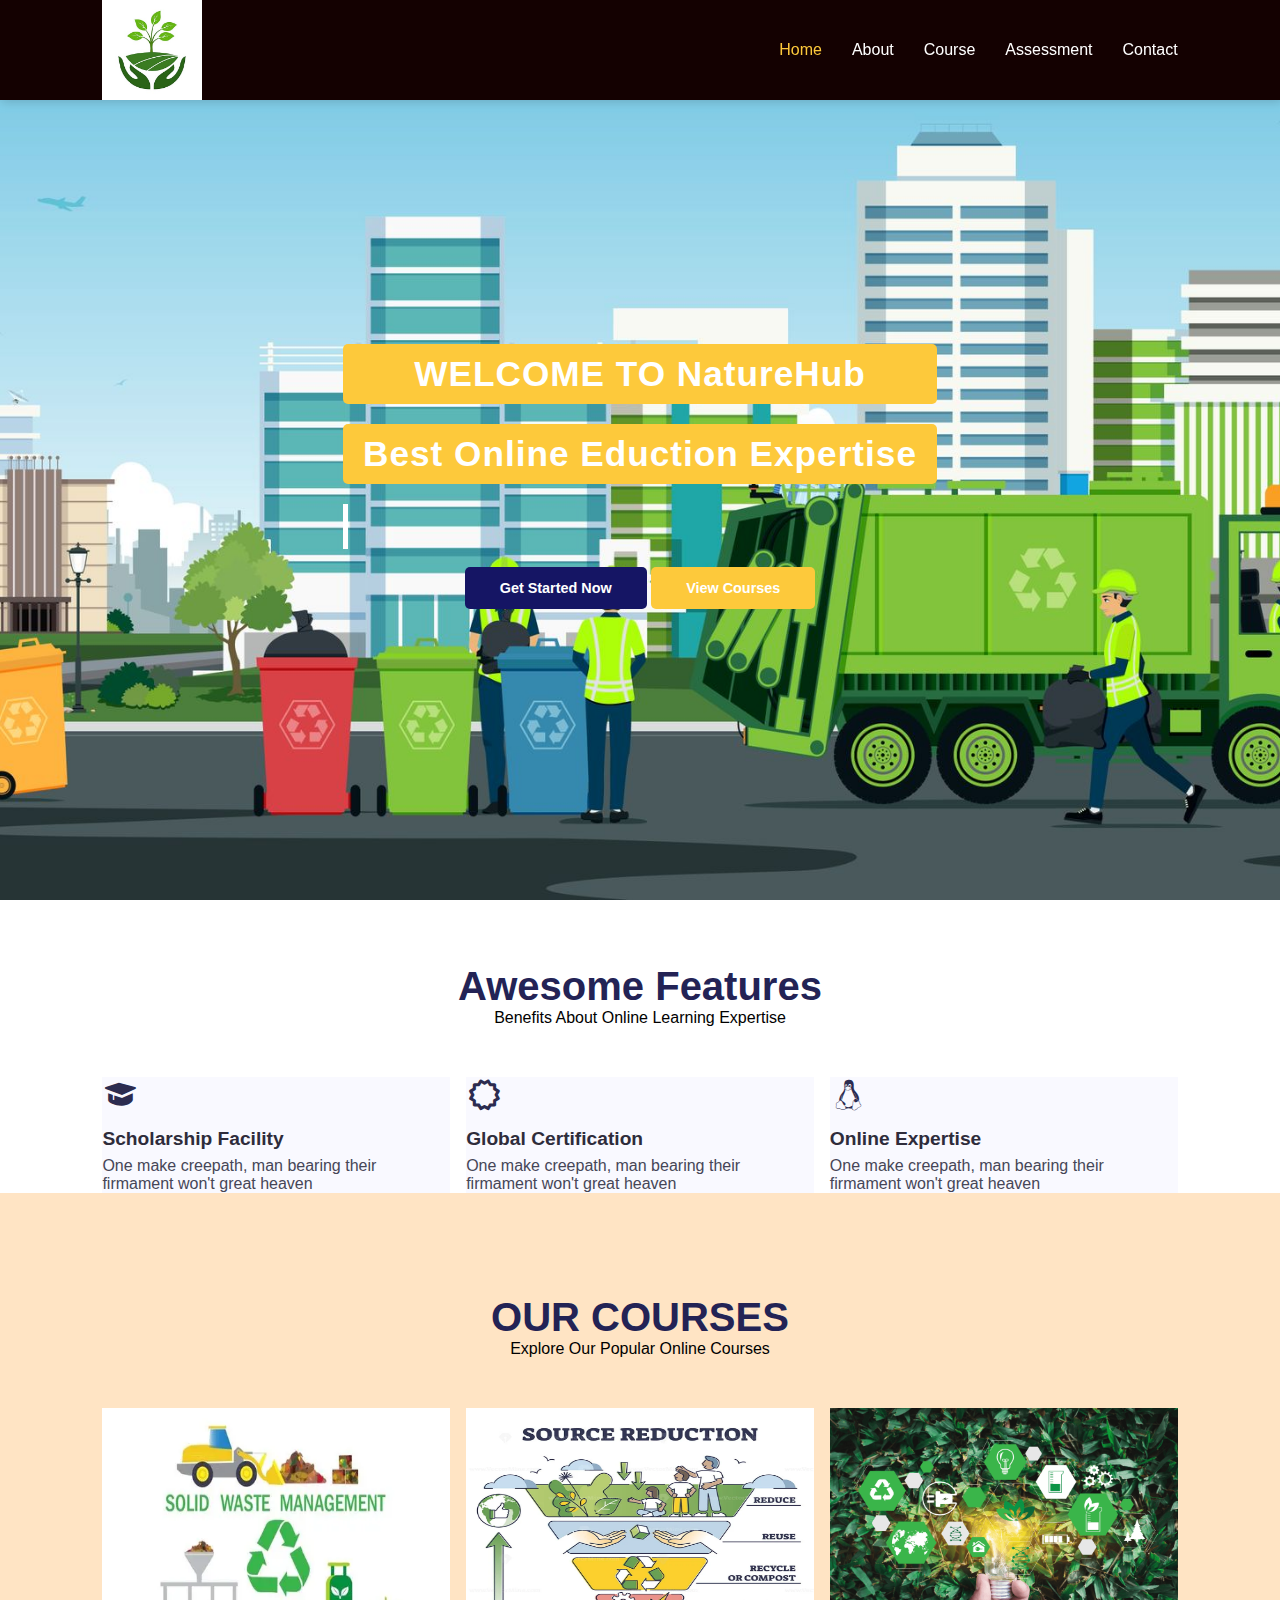
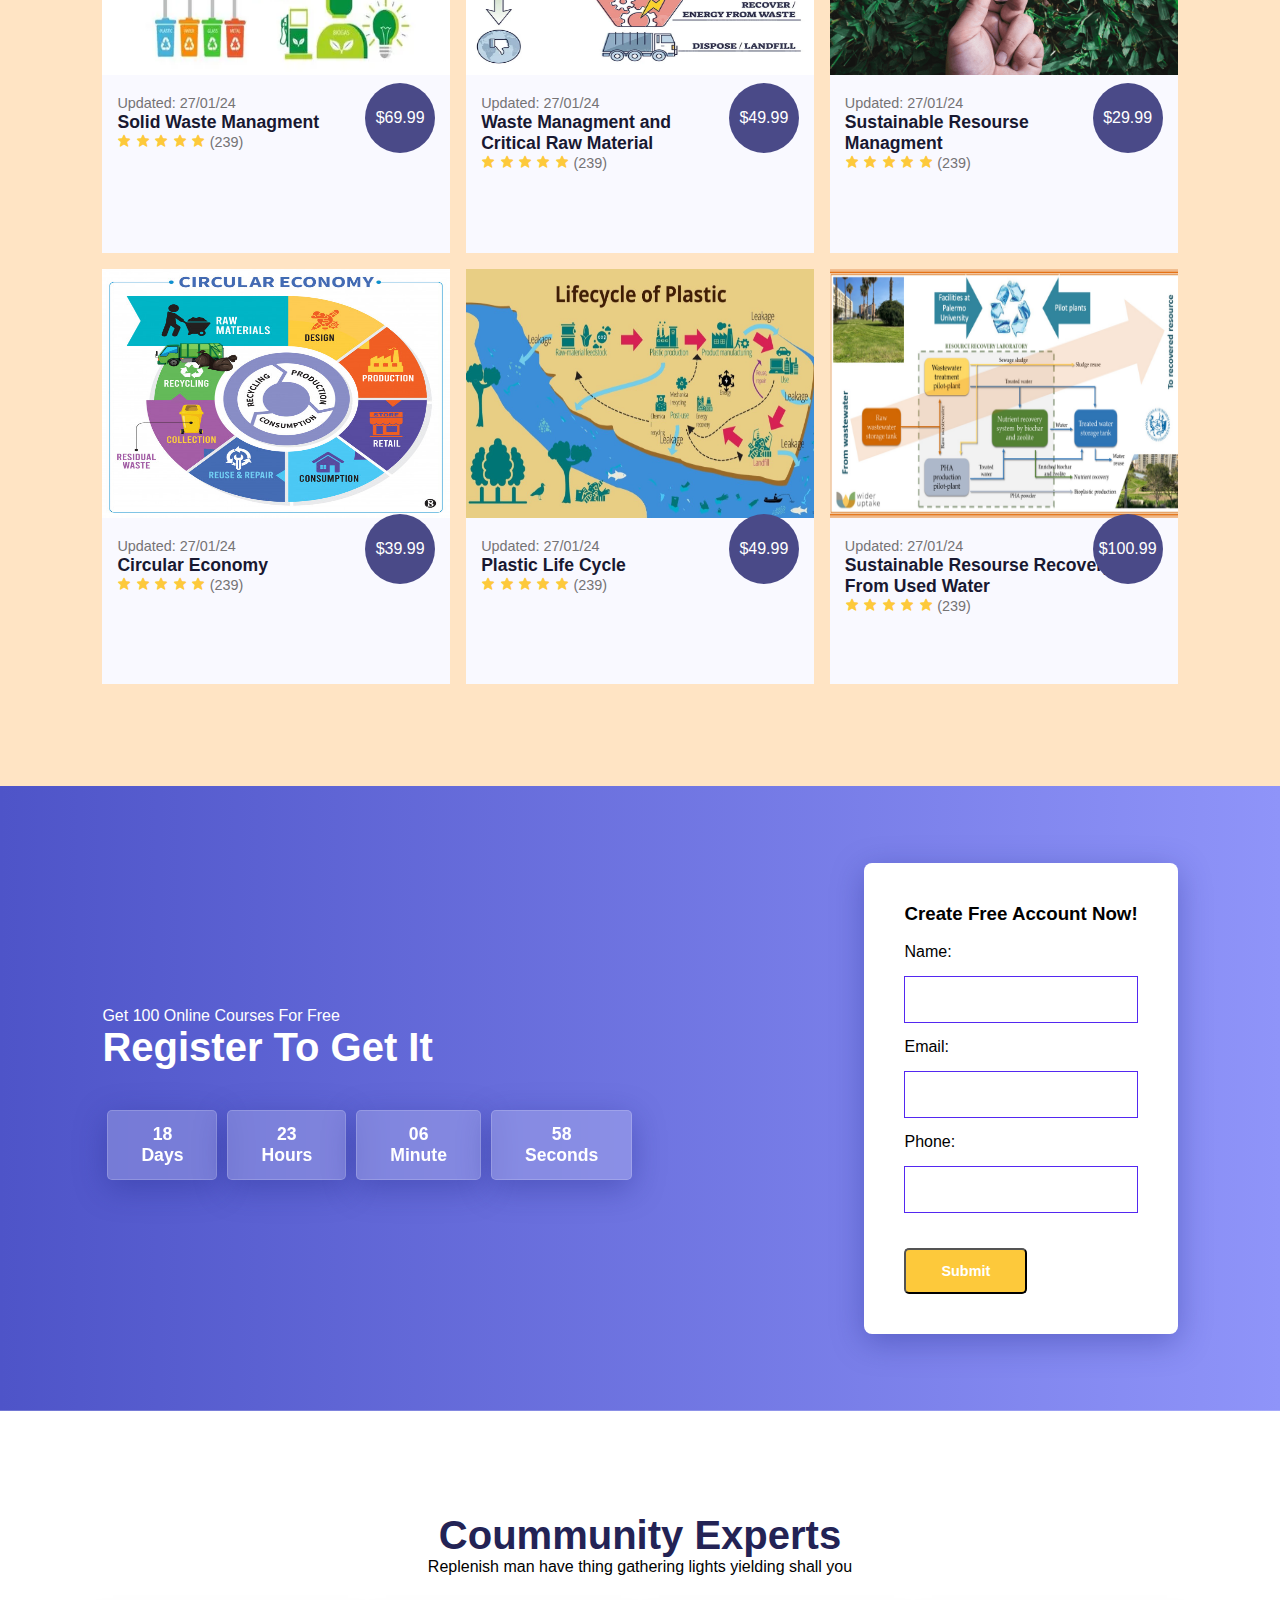
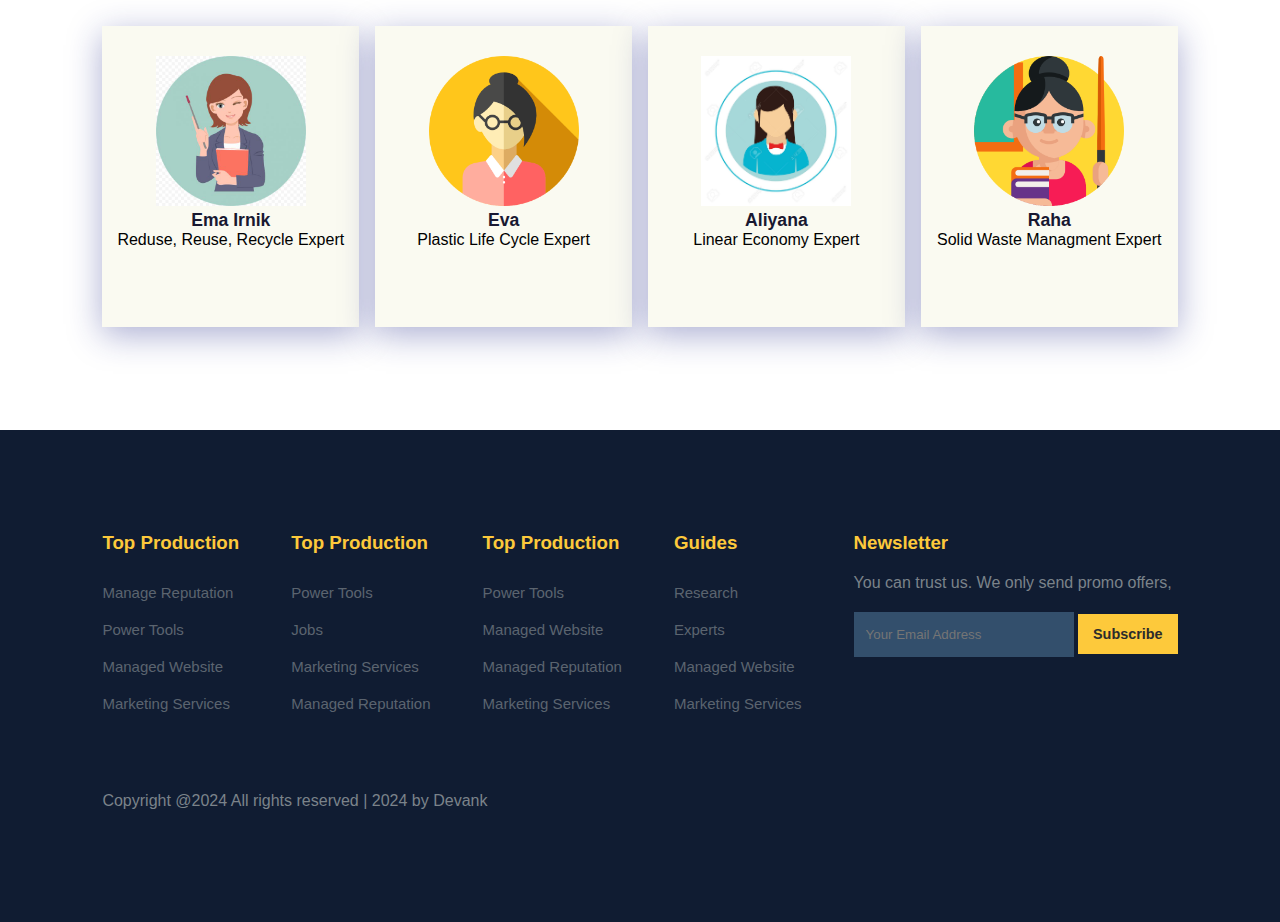
<file: index.html>
<!DOCTYPE html>
<html lang="en">
<head>
    <meta charset="UTF-8">
    <meta name="viewport" content="width=device-width, initial-scale=1.0">
    <title>Document</title>
    <link href='https://unpkg.com/boxicons@2.1.4/css/boxicons.min.css' rel='stylesheet'>
    
    <link rel="stylesheet" href="sty.css">
</head>
<body>
    <nav>
        <img src="de5.jpg" alt="Website Logo" />
        <div class="navigation">
            <ul>
                <li><a class="active" href="index.html">Home</a></li>
                <li><a href="about.html">About</a></li>
                <li><a href="course.html">Course</a></li>
                <li><a href="assign.html">Assessment </a></li>
                <li><a href="contact.html">Contact</a></li>
            </ul>
        </div>
    </nav>

    <section id="home">
        <div>
        <h1>WELCOME TO NatureHub</h1>
        <h3> Best Online Eduction Expertise</h3>
        <P>RECYCLE IT ALL,NO MATTER HOW SMALL!</P>
        
        <div class="btn">
            <a class="blue" href="#">Get Started Now</a>
            <a class="yellow" href="#">View Courses</a>
        </div>
    </section>
          
    <section id="features">
        
        <h1>Awesome Features</h1>
        <p>Benefits About Online Learning Expertise</p>
        <div class="fea-base">
            <div class="fea-box">
                <i class='bx bxs-graduation'></i>
                <h3>Scholarship Facility</h3>
                <p>One make creepath, man bearing their firmament won't great heaven</p>
            </div>
            <div class="fea-box">
                <i class='bx bx-certification'></i>
                <h3>Global Certification</h3>
                <p>One make creepath, man bearing their firmament won't great heaven</p>
            </div>
            <div class="fea-box">
                <i class='bx bxl-tux'></i>
                <h3>Online Expertise</h3>
                <p>One make creepath, man bearing their firmament won't great heaven</p>
            </div>
        </div>
    </section>

    <section id="course">
        <h1>OUR COURSES</h1>
        <p>Explore Our Popular Online Courses</p>
        <div class="course-box">

            <div class="courses">
                <img src="de2.webp" alt="">
                <div class="details">
                    <span>Updated: 27/01/24 </span>
                    <h6>Solid Waste Managment</h6>
                    <div class="star">
                        <i class='bx bxs-star'></i>
                        <i class='bx bxs-star'></i>
                        <i class='bx bxs-star'></i>
                        <i class='bx bxs-star'></i>
                        <i class='bx bxs-star'></i>
                        <span> (239)</span>
                    </div>
                </div>
                <div class="cost">
                    $69.99
                </div>
            </div>
            <div class="courses">
                <img src="de3.webp" alt="">
                <div class="details">
                    <span>Updated: 27/01/24 </span>
                    <h6>Waste Managment and <br>Critical Raw Material</h6>
                    <div class="star">
                        <i class='bx bxs-star'></i>
                        <i class='bx bxs-star'></i>
                        <i class='bx bxs-star'></i>
                        <i class='bx bxs-star'></i>
                        <i class='bx bxs-star'></i>
                        <span> (239)</span>
                    </div>
                </div>
                <div class="cost">
                    $49.99
                </div>
            </div>

            <div class="courses">
                <img src="de4.png" alt="">
                <div class="details">
                    <span>Updated: 27/01/24 </span>
                    <h6>Sustainable Resourse<br> Managment</h6>
                    <div class="star">
                        <i class='bx bxs-star'></i>
                        <i class='bx bxs-star'></i>
                        <i class='bx bxs-star'></i>
                        <i class='bx bxs-star'></i>
                        <i class='bx bxs-star'></i>
                        <span> (239)</span>
                    </div>
                </div>
                <div class="cost">
                    $29.99
                </div>
            </div>

            <div class="courses">
                <img src="de6.jpg" alt="">
                <div class="details">
                    <span>Updated: 27/01/24 </span>
                    <h6>Circular Economy</h6>
                    <div class="star">
                        <i class='bx bxs-star'></i>
                        <i class='bx bxs-star'></i>
                        <i class='bx bxs-star'></i>
                        <i class='bx bxs-star'></i>
                        <i class='bx bxs-star'></i>
                        <span> (239)</span>
                    </div>
                </div>
                <div class="cost">
                    $39.99
                </div>
            </div>

            <div class="courses">
                <img src="de7.jpeg" alt="">
                <div class="details">
                    <span>Updated: 27/01/24 </span>
                    <h6>Plastic Life Cycle</h6>
                    <div class="star">
                        <i class='bx bxs-star'></i>
                        <i class='bx bxs-star'></i>
                        <i class='bx bxs-star'></i>
                        <i class='bx bxs-star'></i>
                        <i class='bx bxs-star'></i>
                        <span> (239)</span>
                    </div>
                </div>
                <div class="cost">
                    $49.99
                </div>
            </div>

            <div class="courses">
                <img src="de8.webp" alt="">
                <div class="details">
                    <span>Updated: 27/01/24 </span>
                    <h6>Sustainable Resourse Recovery<br> From Used Water</h6>
                    <div class="star">
                        <i class='bx bxs-star'></i>
                        <i class='bx bxs-star'></i>
                        <i class='bx bxs-star'></i>
                        <i class='bx bxs-star'></i>
                        <i class='bx bxs-star'></i>
                        <span> (239)</span>
                    </div>
                </div>
                <div class="cost">
                    $100.99
                </div>
            </div>

        
        </div>       
    </section>

    <section id="registration">
        <div class="reminder">
            <p>Get 100 Online Courses For Free</p>
            <h1>Register To Get It</h1>
            <div class="time">
                <div class="date" id="counter-days">
                    18 <br />Days
                </div>
                <div class="date" id="counter-hours">
                    23 <br />Hours
                </div>
                <div class="date" id="counter-minutes">
                    06 <br>Minute
                </div>
                <div class="date" id="counter-seconds">
                    58 <br />Seconds
                </div>
            </div>
        </div>
        <div class="form">
        <h3> Create Free Account Now!</h3><br>
        <form  onsubmit="return validateForm()" style="display: flex; flex-direction: column;">
        <label for="name">Name:</label>
        <input type="text" id="name" name="name">    
        <label for="email">Email:</label>
        <input type="text" id="email" name="email">   
        <label for="phone">Phone:</label>
        <input type="text" id="phone" name="phone">   
        
        <div class="btn">
            <button type="submit" class="yellow">Submit</button>    
        </div>
    </form>
        </div>
    </section>

    <section id="experts">
        <h1> Coummunity Experts</h1>
        <p>Replenish man have thing gathering lights yielding shall you</p>
        <div class="expert-box">
            <div class="profile">
                <img src="te.jpg" height="150" />
                <h6> Ema Irnik</h6>
                <p>Reduse, Reuse, Recycle Expert</p>
                <div class="pro-links">
                   <a href="https://www.facebook.com/" > <i class='bx bxl-facebook'></i></a>
                    <a href="https://www.instagram.com/"><i class='bx bxl-instagram' ></i></a>
                    <a href="https://www.linkedin.com"><i class='bx bxl-linkedin' ></i></a>
                </div>
            </div>

            <div class="profile">
                <img src="te1.png" height="150" />
                <h6> Eva</h6>
                <p>Plastic Life Cycle Expert</p>
                <div class="pro-links">
                    <a href="https://www.facebook.com/" > <i class='bx bxl-facebook'></i></a>
                    <a href="https://www.instagram.com/"><i class='bx bxl-instagram' ></i></a>
                    <a href="https://www.linkedin.com"><i class='bx bxl-linkedin' ></i></a>
                </div>
            </div>

            <div class="profile">
                <img src="te2.jpg" height="150" />
                <h6> Aliyana</h6>
                <p>Linear Economy Expert</p>
                <div class="pro-links">
                    <a href="https://www.facebook.com/" > <i class='bx bxl-facebook'></i></a>
                    <a href="https://www.instagram.com/"><i class='bx bxl-instagram' ></i></a>
                    <a href="https://www.linkedin.com"><i class='bx bxl-linkedin' ></i></a>
                </div>
            </div>

            <div class="profile">
                <img src="te4.png" height="150" />
                <h6> Raha</h6>
                <p>Solid Waste Managment Expert</p>
                <div class="pro-links">
                    <a href="https://www.facebook.com/" > <i class='bx bxl-facebook'></i></a>
                    <a href="https://www.instagram.com/"><i class='bx bxl-instagram' ></i></a>
                    <a href="https://www.linkedin.com"><i class='bx bxl-linkedin' ></i></a>
                </div>
            </div>
        </div>
    </section>

    <footer>
        <div class="footer-col">
            <h3>Top Production</h3>            
            <ul>
                <li>Manage Reputation</li>
                <li> Power Tools</li>
                <li>Managed Website</li>
                <li>Marketing Services</li>            
            </ul>
        </div>

        <div class="footer-col">
            <h3>Top Production</h3>
            <ul>
                <li> Power Tools</li>            
                <li>Jobs</li>
                <li>Marketing Services</li>
                <li>Managed Reputation</li>                       
            </ul>
        </div>

        <div class="footer-col">
            <h3>Top Production</h3>
            <ul>
                <li> Power Tools</li>            
                <li>Managed Website</li>
                <li>Managed Reputation</li>   
                <li>Marketing Services</li>                    
            </ul>
        </div>

        <div class="footer-col">
            <h3>Guides </h3>   
            <ul>
                <li>Research</li>
                <li>Experts</li>
                <li>Managed Website</li>   
                <li>Marketing Services</li>                    
            </ul>         
        </div>

        <div class="footer-col">
            <h3>Newsletter</h3>
            <p>You can trust us. We only send promo offers,</p>
            <div class="subscribe">
                <input type="text" placeholder="Your Email Address">
                <a href="#" class="yellow">Subscribe</a>
            </div>
        </div>
        <div class="copyright">
            <p>Copyright @2024 All rights reserved | 2024 by Devank</p>
            <div class="pro-links">
                <i class='bx bxl-facebook'></i>
                <i class='bx bxl-instagram' ></i>
                <i class='bx bxl-linkedin' ></i>
            </div>

        </div>
    </footer>

    <script src="script.js">
        
        
    </script>
</body>
</html>
</file>
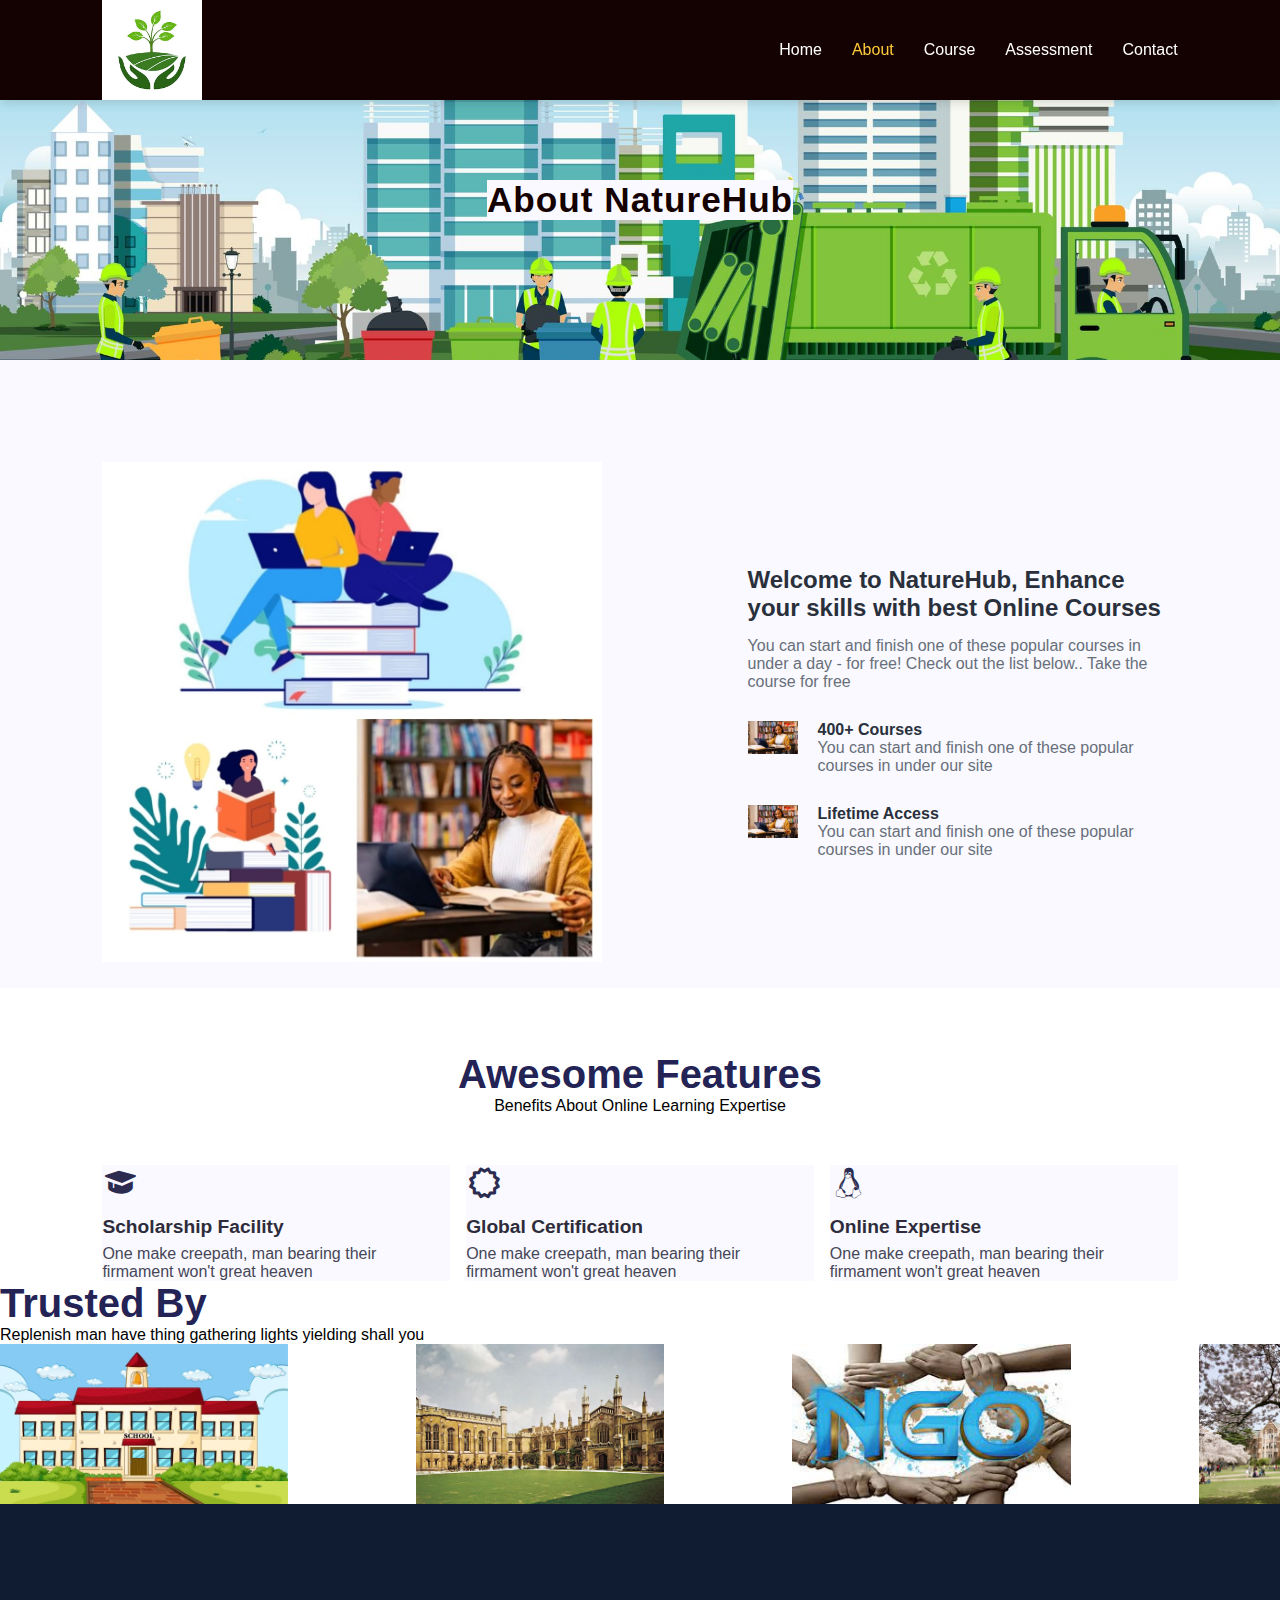
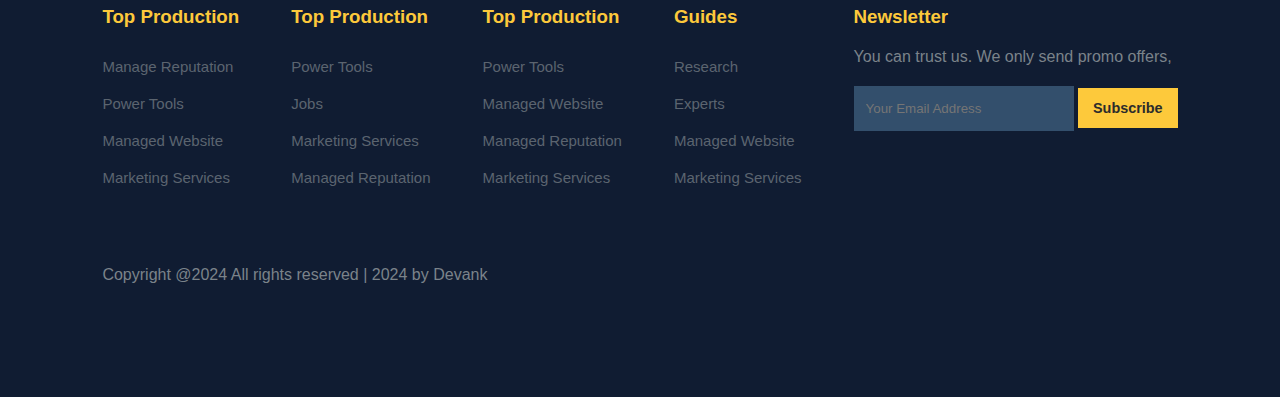
<file: about.html>
<!DOCTYPE html>
<html lang="en">
  <head>
    <meta charset="UTF-8" />
    <meta name="viewport" content="width=device-width, initial-scale=1.0" />
    <title>Document</title>
    <link
      href="https://unpkg.com/boxicons@2.1.4/css/boxicons.min.css"
      rel="stylesheet"
    />
    <link rel="stylesheet" href="sty.css" />
  </head>
  <body>
    <nav>
      <img src="de5.jpg" />
      <div class="navigation">
        <ul>
          <li><a href="index.html">Home</a></li>
          <li><a class="active" href="about.html">About</a></li>
          <li><a href="course.html">Course</a></li>
          <li><a href="assign.html">Assessment </a></li>
          <li><a href="contact.html">Contact</a></li>
        </ul>
      </div>
    </nav>

    <section id="about-home">
      <h1>About NatureHub</h1>
    </section>
    <section id="about-container">
      <div class="about-img">
        <img src="a.jpeg" width="500" />
      </div>
      <div class="about-text">
        <h2>
          Welcome to NatureHub, Enhance your skills with best Online Courses
        </h2>
        <p>
          You can start and finish one of these popular courses in under a day -
          for free! Check out the list below.. Take the course for free
        </p>
        <div class="about-fe">
          <img src="a2.webp" alt="" />
          <div class="fe-text">
            <h5>400+ Courses</h5>
            <p>
              You can start and finish one of these popular courses in under our
              site
            </p>
          </div>
        </div>

        <div class="about-fe">
          <img src="a2.webp" alt="" />
          <div class="fe-text">
            <h5>Lifetime Access</h5>
            <p>
              You can start and finish one of these popular courses in under our
              site
            </p>
          </div>
        </div>
      </div>
    </section>
    <section id="features">
      <h1>Awesome Features</h1>
      <p>Benefits About Online Learning Expertise</p>
      <div class="fea-base">
        <div class="fea-box">
          <i class="bx bxs-graduation"></i>
          <h3>Scholarship Facility</h3>
          <p>
            One make creepath, man bearing their firmament won't great heaven
          </p>
        </div>
        <div class="fea-box">
          <i class="bx bx-certification"></i>
          <h3>Global Certification</h3>
          <p>
            One make creepath, man bearing their firmament won't great heaven
          </p>
        </div>
        <div class="fea-box">
          <i class="bx bxl-tux"></i>
          <h3>Online Expertise</h3>
          <p>
            One make creepath, man bearing their firmament won't great heaven
          </p>
        </div>
      </div>
    </section>

    <section id="trust">
      <h1>Trusted By</h1>
      <p>Replenish man have thing gathering lights yielding shall you</p>
      <div class="trust-img">
        <img src="t.avif" />
        <img src="t1.webp" />
        <img src="t2.jpeg" />
        <img src="t3.jpeg" />
      </div>
    </section>

    <footer>
      <div class="footer-col">
        <h3>Top Production</h3>
        <li>Manage Reputation</li>
        <li>Power Tools</li>
        <li>Managed Website</li>
        <li>Marketing Services</li>
      </div>

      <div class="footer-col">
        <h3>Top Production</h3>
        <li>Power Tools</li>
        <li>Jobs</li>
        <li>Marketing Services</li>
        <li>Managed Reputation</li>
      </div>

      <div class="footer-col">
        <h3>Top Production</h3>
        <li>Power Tools</li>
        <li>Managed Website</li>
        <li>Managed Reputation</li>
        <li>Marketing Services</li>
      </div>

      <div class="footer-col">
        <h3>Guides</h3>
        <li>Research</li>
        <li>Experts</li>
        <li>Managed Website</li>
        <li>Marketing Services</li>
      </div>

      <div class="footer-col">
        <h3>Newsletter</h3>
        <p>You can trust us. We only send promo offers,</p>
        <div class="subscribe">
          <input type="text" placeholder="Your Email Address" />
          <a href="#" class="yellow">Subscribe</a>
        </div>
      </div>
      <div class="copyright">
        <p>Copyright @2024 All rights reserved | 2024 by Devank</p>
        <div class="pro-links">
          <i class="bx bxl-facebook"></i>
          <i class="bx bxl-instagram"></i>
          <i class="bx bxl-linkedin"></i>
        </div>
      </div>
    </footer>
  </body>
</html>
</file>
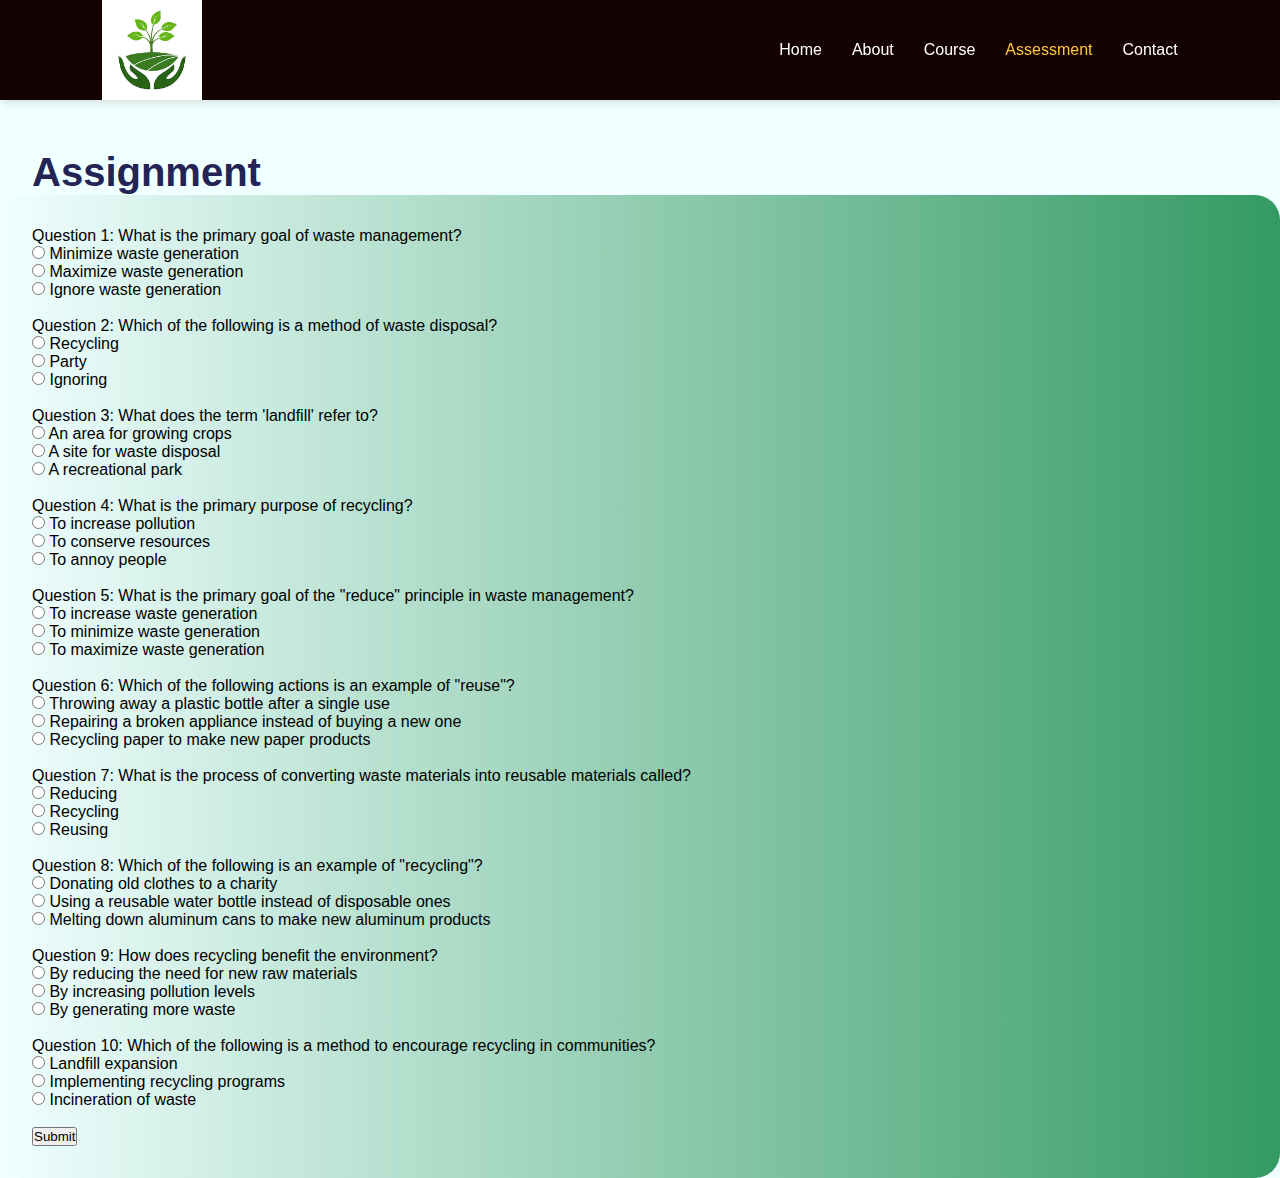
<file: assign.html>
<!DOCTYPE html>
<html lang="en">
  <head>
    <meta charset="UTF-8" />
    <meta name="viewport" content="width=device-width, initial-scale=1.0" />
    <link
      rel="stylesheet"
      href="https://fonts.googleapis.com/icon?family=Material+Icons"
    />
    <link
      rel="stylesheet"
      href="https://code.getmdl.io/1.3.0/material.indigo-pink.min.css"
    />
    <script defer src="https://code.getmdl.io/1.3.0/material.min.js"></script>

    <link rel="stylesheet" href="sty.css" />
    <title>Assignment</title>
  </head>
  <body style="background-color: azure">
    <nav>
      <img src="de5.jpg" alt="Website Logo" />
      <div class="navigation">
        <ul>
          <li><a href="index.html">Home</a></li>
          <li><a href="about.html">About</a></li>
          <li><a href="course.html">Course</a></li>
          <li><a class="active" href="assign.html">Assessment </a></li>
          <li><a href="contact.html">Contact</a></li>
        </ul>
      </div>
    </nav>
    <h1 style="margin-top: 150px; padding-left: 32px">Assignment</h1>
    <form
      id="assignmentForm"
      style="
        padding: 32px;
        background-image: linear-gradient(
          to right,
          rgba(255, 0, 0, 0),
          rgb(52, 154, 99)
        );
        border-radius: 25px;
      "
    >
      <legend class="mdl-layout-title">
        Question 1: What is the primary goal of waste management?
      </legend>
      <label class="mdl-radio mdl-js-radio mdl-js-ripple-effect"
        ><input
          type="radio"
          class="mdl-radio__button"
          name="answer1"
          value="a"
        />
        Minimize waste generation</label
      ><br />
      <label class="mdl-radio mdl-js-radio mdl-js-ripple-effect"
        ><input
          type="radio"
          class="mdl-radio__button"
          name="answer1"
          value="b"
        />
        Maximize waste generation</label
      ><br />
      <label class="mdl-radio mdl-js-radio mdl-js-ripple-effect"
        ><input
          type="radio"
          class="mdl-radio__button"
          name="answer1"
          value="c"
        />
        Ignore waste generation</label
      ><br /><br />

      <legend class="mdl-layout-title">
        Question 2: Which of the following is a method of waste disposal?
      </legend>
      <label class="mdl-radio mdl-js-radio mdl-js-ripple-effect"
        ><input
          type="radio"
          class="mdl-radio__button"
          name="answer2"
          value="a"
        />
        Recycling</label
      ><br />
      <label class="mdl-radio mdl-js-radio mdl-js-ripple-effect"
        ><input
          type="radio"
          class="mdl-radio__button"
          name="answer2"
          value="b"
        />
        Party</label
      ><br />
      <label class="mdl-radio mdl-js-radio mdl-js-ripple-effect"
        ><input
          type="radio"
          class="mdl-radio__button"
          name="answer2"
          value="c"
        />
        Ignoring</label
      ><br /><br />

      <legend class="mdl-layout-title">
        Question 3: What does the term 'landfill' refer to?
      </legend>
      <label class="mdl-radio mdl-js-radio mdl-js-ripple-effect"
        ><input
          type="radio"
          class="mdl-radio__button"
          name="answer3"
          value="a"
        />
        An area for growing crops</label
      ><br />
      <label class="mdl-radio mdl-js-radio mdl-js-ripple-effect"
        ><input
          type="radio"
          class="mdl-radio__button"
          name="answer3"
          value="b"
        />
        A site for waste disposal</label
      ><br />
      <label class="mdl-radio mdl-js-radio mdl-js-ripple-effect"
        ><input
          type="radio"
          class="mdl-radio__button"
          name="answer3"
          value="c"
        />
        A recreational park</label
      ><br /><br />

      <legend class="mdl-layout-title">
        Question 4: What is the primary purpose of recycling?
      </legend>
      <label class="mdl-radio mdl-js-radio mdl-js-ripple-effect"
        ><input
          type="radio"
          class="mdl-radio__button"
          name="answer4"
          value="a"
        />
        To increase pollution</label
      ><br />
      <label class="mdl-radio mdl-js-radio mdl-js-ripple-effect"
        ><input
          type="radio"
          class="mdl-radio__button"
          name="answer4"
          value="b"
        />
        To conserve resources</label
      ><br />
      <label class="mdl-radio mdl-js-radio mdl-js-ripple-effect"
        ><input
          type="radio"
          class="mdl-radio__button"
          name="answer4"
          value="c"
        />
        To annoy people</label
      ><br /><br />

      <legend class="mdl-layout-title">
        Question 5: What is the primary goal of the "reduce" principle in waste
        management?
      </legend>
      <label class="mdl-radio mdl-js-radio mdl-js-ripple-effect"
        ><input
          type="radio"
          class="mdl-radio__button"
          name="answer5"
          value="a"
        />
        To increase waste generation</label
      ><br />
      <label class="mdl-radio mdl-js-radio mdl-js-ripple-effect"
        ><input
          type="radio"
          class="mdl-radio__button"
          name="answer5"
          value="b"
        />
        To minimize waste generation</label
      ><br />
      <label class="mdl-radio mdl-js-radio mdl-js-ripple-effect"
        ><input
          type="radio"
          class="mdl-radio__button"
          name="answer5"
          value="c"
        />
        To maximize waste generation</label
      ><br /><br />

      <legend class="mdl-layout-title">
        Question 6: Which of the following actions is an example of "reuse"?
      </legend>
      <label class="mdl-radio mdl-js-radio mdl-js-ripple-effect"
        ><input
          type="radio"
          class="mdl-radio__button"
          name="answer6"
          value="a"
        />
        Throwing away a plastic bottle after a single use</label
      ><br />
      <label class="mdl-radio mdl-js-radio mdl-js-ripple-effect"
        ><input
          type="radio"
          class="mdl-radio__button"
          name="answer6"
          value="b"
        />
        Repairing a broken appliance instead of buying a new one</label
      ><br />
      <label class="mdl-radio mdl-js-radio mdl-js-ripple-effect"
        ><input
          type="radio"
          class="mdl-radio__button"
          name="answer6"
          value="c"
        />
        Recycling paper to make new paper products</label
      ><br /><br />

      <legend class="mdl-layout-title">
        Question 7: What is the process of converting waste materials into
        reusable materials called?
      </legend>
      <label class="mdl-radio mdl-js-radio mdl-js-ripple-effect"
        ><input
          type="radio"
          class="mdl-radio__button"
          name="answer7"
          value="a"
        />
        Reducing</label
      ><br />
      <label class="mdl-radio mdl-js-radio mdl-js-ripple-effect"
        ><input
          type="radio"
          class="mdl-radio__button"
          name="answer7"
          value="b"
        />
        Recycling</label
      ><br />
      <label class="mdl-radio mdl-js-radio mdl-js-ripple-effect"
        ><input
          type="radio"
          class="mdl-radio__button"
          name="answer7"
          value="c"
        />
        Reusing</label
      ><br /><br />

      <legend class="mdl-layout-title">
        Question 8: Which of the following is an example of "recycling"?
      </legend>
      <label class="mdl-radio mdl-js-radio mdl-js-ripple-effect"
        ><input
          type="radio"
          class="mdl-radio__button"
          name="answer8"
          value="a"
        />
        Donating old clothes to a charity</label
      ><br />
      <label class="mdl-radio mdl-js-radio mdl-js-ripple-effect"
        ><input
          type="radio"
          class="mdl-radio__button"
          name="answer8"
          value="b"
        />
        Using a reusable water bottle instead of disposable ones</label
      ><br />
      <label class="mdl-radio mdl-js-radio mdl-js-ripple-effect"
        ><input
          type="radio"
          class="mdl-radio__button"
          name="answer8"
          value="c"
        />
        Melting down aluminum cans to make new aluminum products</label
      ><br /><br />

      <legend class="mdl-layout-title">
        Question 9: How does recycling benefit the environment?
      </legend>
      <label class="mdl-radio mdl-js-radio mdl-js-ripple-effect"
        ><input
          type="radio"
          class="mdl-radio__button"
          name="answer9"
          value="a"
        />
        By reducing the need for new raw materials</label
      ><br />
      <label class="mdl-radio mdl-js-radio mdl-js-ripple-effect"
        ><input
          type="radio"
          class="mdl-radio__button"
          name="answer9"
          value="b"
        />
        By increasing pollution levels</label
      ><br />
      <label class="mdl-radio mdl-js-radio mdl-js-ripple-effect"
        ><input
          type="radio"
          class="mdl-radio__button"
          name="answer9"
          value="c"
        />
        By generating more waste</label
      ><br /><br />

      <legend class="mdl-layout-title">
        Question 10: Which of the following is a method to encourage recycling
        in communities?
      </legend>
      <label class="mdl-radio mdl-js-radio mdl-js-ripple-effect"
        ><input
          type="radio"
          class="mdl-radio__button"
          name="answer10"
          value="a"
        />
        Landfill expansion</label
      ><br />
      <label class="mdl-radio mdl-js-radio mdl-js-ripple-effect"
        ><input
          type="radio"
          class="mdl-radio__button"
          name="answer10"
          value="b"
        />
        Implementing recycling programs</label
      ><br />
      <label class="mdl-radio mdl-js-radio mdl-js-ripple-effect"
        ><input
          type="radio"
          class="mdl-radio__button"
          name="answer10"
          value="c"
        />
        Incineration of waste</label
      ><br /><br />

      <button
        type="button"
        class="mdl-button mdl-js-button mdl-button--raised mdl-button--colored"
        onclick="evaluateAnswers()"
      >
        Submit
      </button>
    </form>

    <div id="evaluationResult"></div>

    <script>
      function evaluateAnswers() {
        const correctAnswers = {
          answer1: "a",
          answer2: "a",
          answer3: "b",
          answer4: "b",
          answer5: "b",
          answer6: "b",
          answer7: "b",
          answer8: "c",
          answer9: "a",
          answer10: "b",
        };

        const evaluationResult = document.getElementById("evaluationResult");
        evaluationResult.innerHTML = "";

        let score = 0;

        for (let i = 1; i <= 10; i++) {
          const selectedAnswer = document.querySelector(
            `input[name="answer${i}"]:checked`
          );
          if (selectedAnswer) {
            if (selectedAnswer.value === correctAnswers[`answer${i}`]) {
              score++;
              selectedAnswer.parentNode.style.color = "green";
            } else {
              selectedAnswer.parentNode.style.color = "red";
              const correctOption = document.querySelector(
                `input[name="answer${i}"][value="${
                  correctAnswers[`answer${i}`]
                }"]`
              );
              correctOption.parentNode.style.color = "green";
            }
          }
        }

        evaluationResult.textContent = `Your score: ${score} out of 10`;
      }
    </script>
  </body>
</html>
</file>
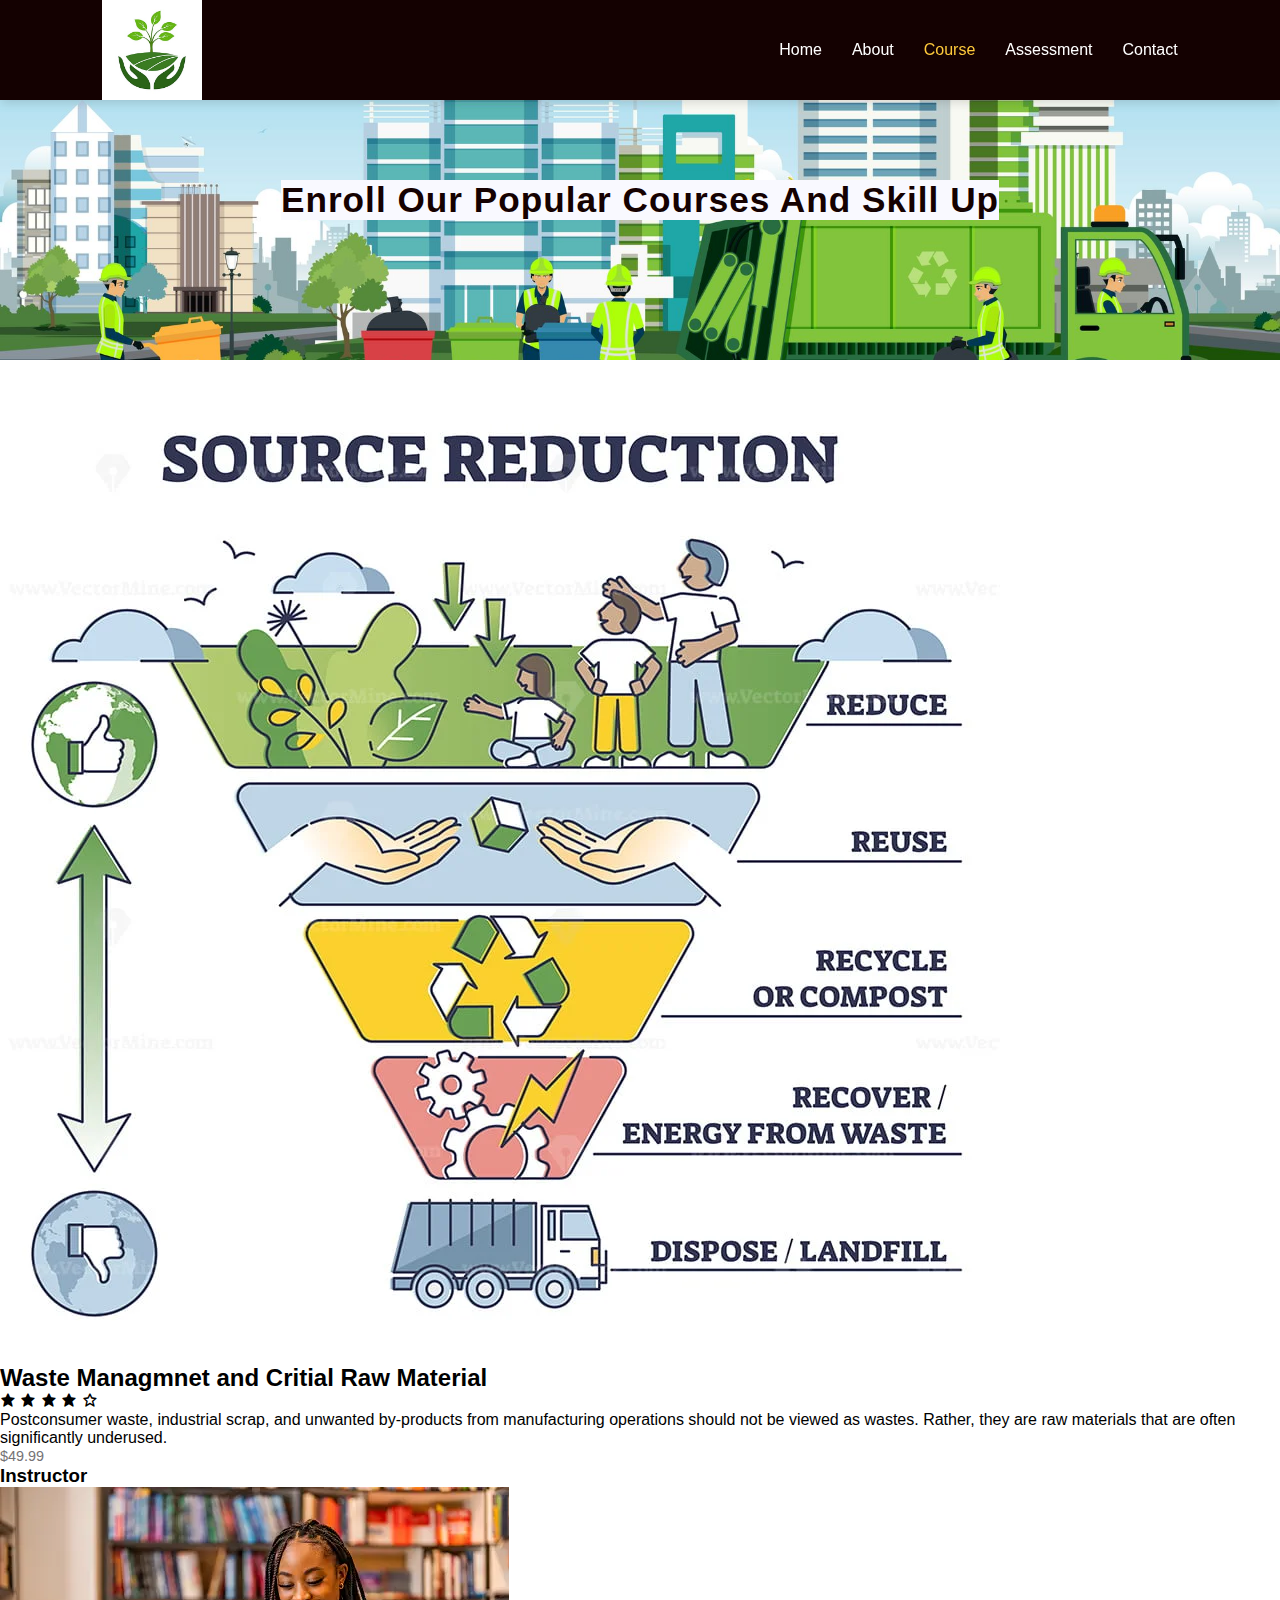
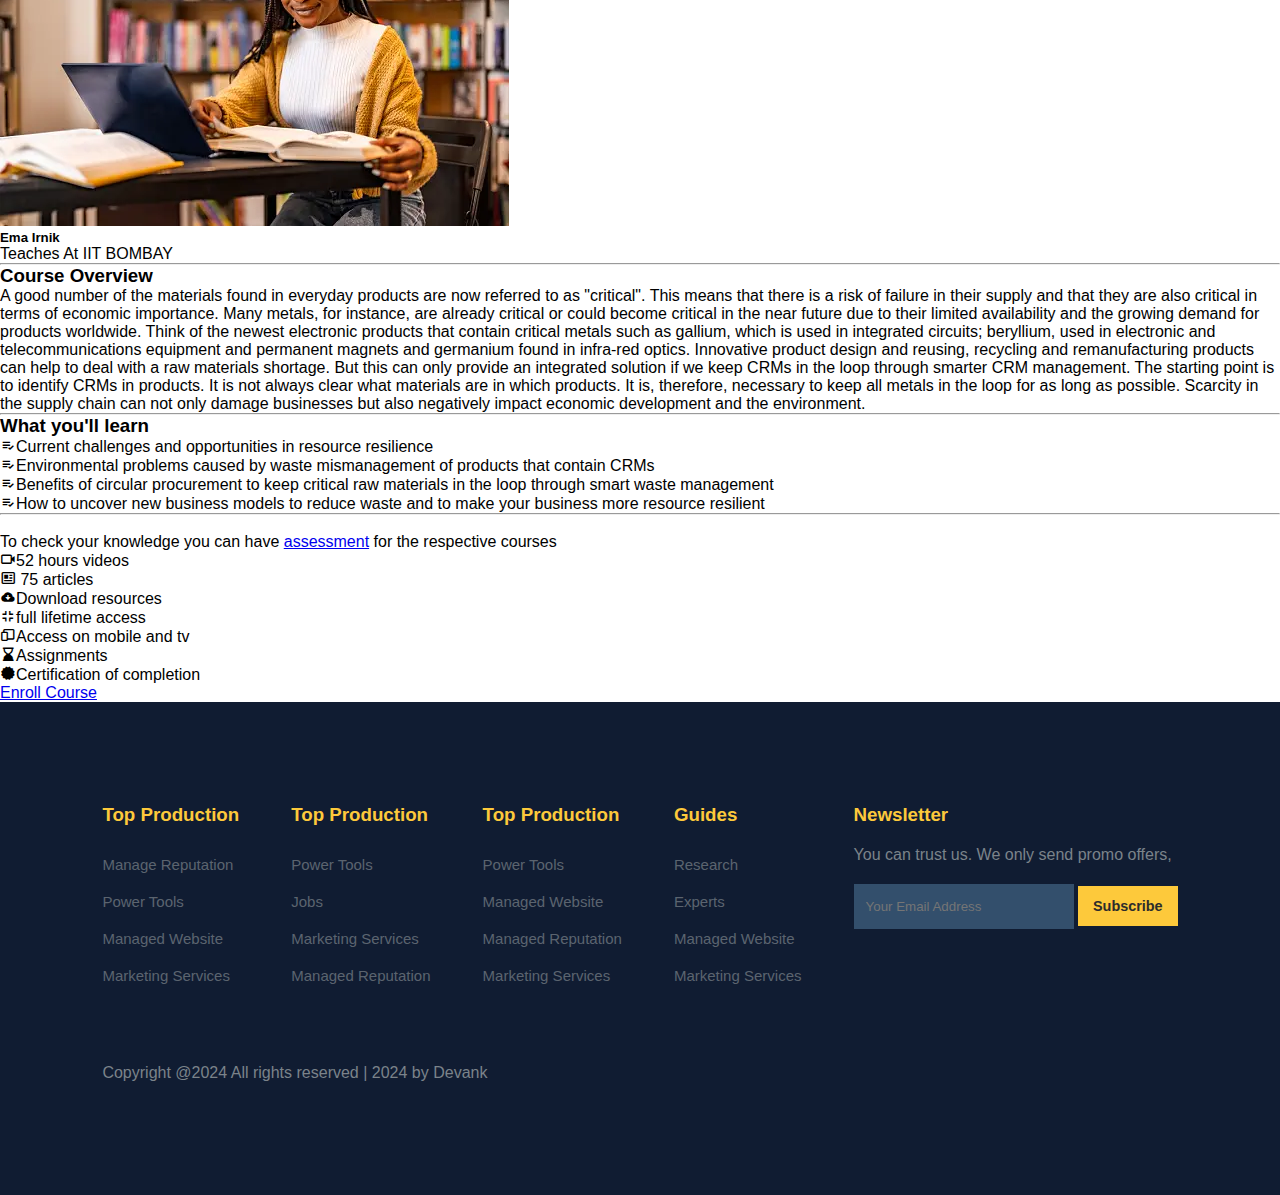
<file: course-inner.html>
<!DOCTYPE html>
<html lang="en">
<head>
    <meta charset="UTF-8">
    <meta name="viewport" content="width=device-width, initial-scale=1.0">
    <title>Document</title>
    <link href='https://unpkg.com/boxicons@2.1.4/css/boxicons.min.css' rel='stylesheet'>
    <link rel="stylesheet" href="sty.css">
</head>
<body>
    <nav>
        <img src="de5.jpg">
        <div class="navigation">
            <ul>
                <li><a href="index.html">Home</a></li>
                <li><a href="about.html">About</a></li>
                <li><a class="active" href="course.html">Course</a></li>
                <li><a href="assign.html">Assessment </a></li>
                <li><a href="contact.html">Contact</a></li>
            </ul>
        </div>
    </nav>
    <section id="about-home">
        <h1>Enroll Our Popular Courses And Skill Up</h1>        
    </section>
        
    <section id="course-inner">
        <div class="overview">
            <img class="course-img" src="de3.webp" alt="">
            <div class="course-head">
                <div class="c-name">
                    <h2>Waste Managmnet and Critial Raw Material</h2>
                    <div class="star">
                        <i class='bx bxs-star'></i>
                        <i class='bx bxs-star'></i>
                        <i class='bx bxs-star'></i>
                        <i class='bx bxs-star'></i>
                        <i class='bx bx-star'></i>
                        
                    </div>
                    <p>Postconsumer waste, industrial scrap, and unwanted by-products from manufacturing operations should not be viewed as wastes. Rather, they are raw materials that are often significantly underused.</p>
                </div>
                <span>$49.99</span>
            </div>
            <h3>Instructor</h3>
            <div class="tutor">
                <img src="a2.webp" alt="">
                <div class="tutor-det">
                    <h5>Ema Irnik</h5>
                    <p>Teaches At IIT BOMBAY</p>
                </div>
            </div>
            <hr>
            <h3> Course Overview</h3>
            <p> A good number of the materials found in everyday products are now referred to as "critical". This means that there is a risk of failure in their supply and that they are also critical in terms of economic importance.

                Many metals, for instance, are already critical or could become critical in the near future due to their limited availability and the growing demand for products worldwide. Think of the newest electronic products that contain critical metals such as gallium, which is used in integrated circuits; beryllium, used in electronic and telecommunications equipment and permanent magnets and germanium found in infra-red optics.
                
                Innovative product design and reusing, recycling and remanufacturing products can help to deal with a raw materials shortage. But this can only provide an integrated solution if we keep CRMs in the loop through smarter CRM management. The starting point is to identify CRMs in products. It is not always clear what materials are in which products. It is, therefore, necessary to keep all metals in the loop for as long as possible.
                
                Scarcity in the supply chain can not only damage businesses but also negatively impact economic development and the environment.
            </p>
            <hr>
            <h3>What you'll learn</h3>
            <div class="learn">
                <p><i class='bx bx-list-check' ></i>Current challenges and opportunities in resource resilience</p>
                <p><i class='bx bx-list-check' ></i>Environmental problems caused by waste mismanagement of products that contain CRMs</p>
                <p><i class='bx bx-list-check' ></i>Benefits of circular procurement to keep critical raw materials in the loop through smart waste management</p>
                <p><i class='bx bx-list-check' ></i>How to uncover new business models to reduce waste and to make your business more resource resilient</p>
            </div>
            <hr><br>
            <p>To check your knowledge you can have <a href="assessment"> assessment</a> for the respective courses</p>
        </div>
    </div>
        <div class="enroll">
            <p><i class='bx bx-video'></i>52 hours videos</p>
            <p><i class='bx bx-news'></i> 75 articles</p>
            <p><i class='bx bxs-cloud-download'></i>Download resources</p>
            <p><i class='bx bx-exit-fullscreen' ></i>full lifetime access</p>
            <p><i class='bx bx-devices' ></i>Access on mobile and tv</p>
            <p><i class='bx bxs-hourglass-bottom' ></i>Assignments</p>
            <p><i class='bx bxs-certification' ></i>Certification  of completion</p>
            <div class="enroll-btn">
                <a class="blue" href="#"> Enroll Course</a>
            </div>
        </div>
    </section>
    
    <footer>
        <div class="footer-col">
            <h3>Top Production</h3>            
            <li>Manage Reputation</li>
            <li> Power Tools</li>
            <li>Managed Website</li>
            <li>Marketing Services</li>            
        </div>

        <div class="footer-col">
            <h3>Top Production</h3>
            <li> Power Tools</li>            
            <li>Jobs</li>
            <li>Marketing Services</li>
            <li>Managed Reputation</li>                       
        </div>

        <div class="footer-col">
            <h3>Top Production</h3>
            <li> Power Tools</li>            
            <li>Managed Website</li>
            <li>Managed Reputation</li>   
            <li>Marketing Services</li>                    
        </div>

        <div class="footer-col">
            <h3>Guides </h3>            
            <li>Research</li>
            <li>Experts</li>
            <li>Managed Website</li>   
            <li>Marketing Services</li>                    
        </div>

        <div class="footer-col">
            <h3>Newsletter</h3>
            <p>You can trust us. We only send promo offers,</p>
            <div class="subscribe">
                <input type="text" placeholder="Your Email Address">
                <a href="#" class="yellow">Subscribe</a>
            </div>
        </div>
        <div class="copyright">
            <p>Copyright @2024 All rights reserved | 2024 by Devank</p>
            <div class="pro-links">
                <i class='bx bxl-facebook'></i>
                <i class='bx bxl-instagram' ></i>
                <i class='bx bxl-linkedin' ></i>
            </div>

        </div>
    </footer>
</body>
</html>
</file>
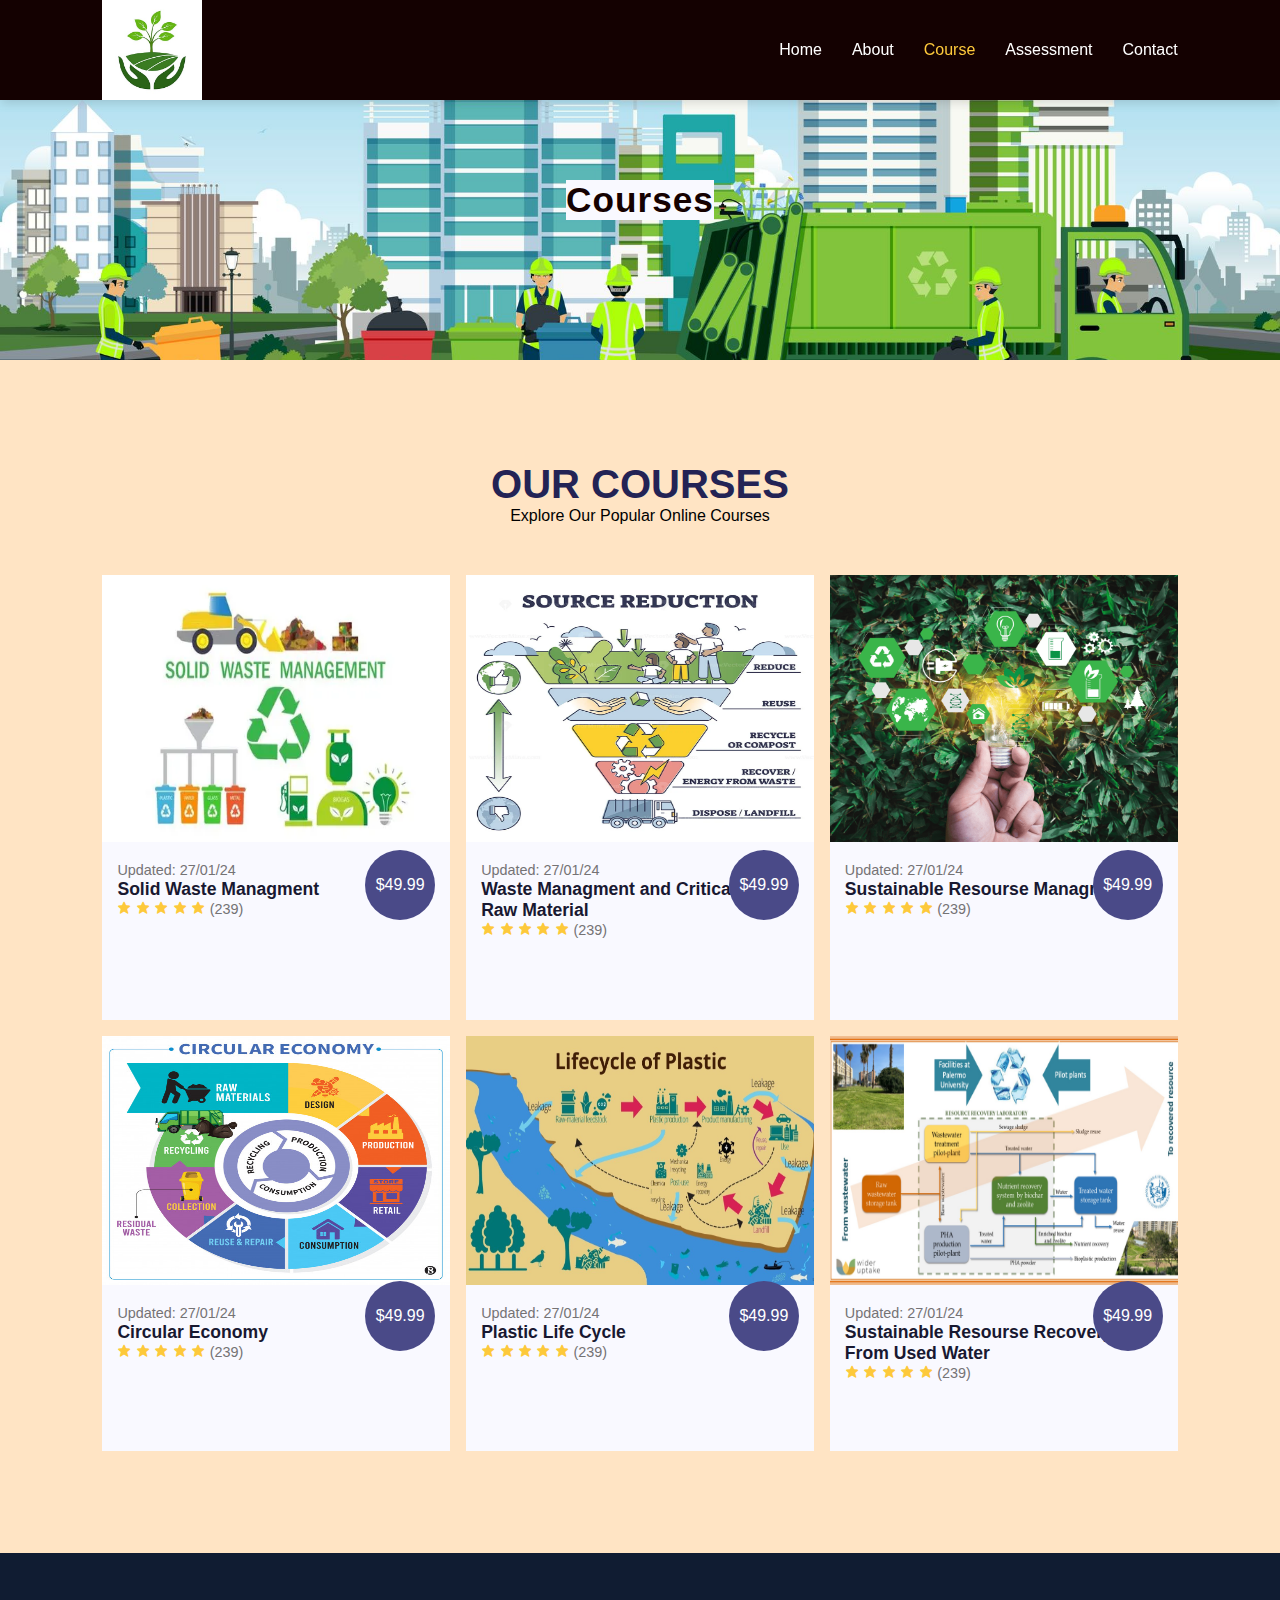
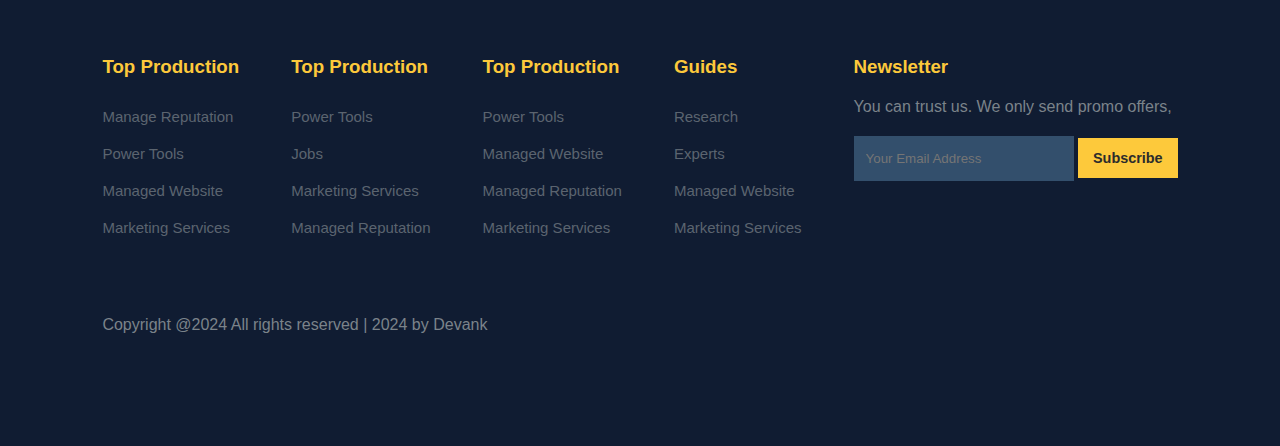
<file: course.html>
<!DOCTYPE html>
<html lang="en">
  <head>
    <meta charset="UTF-8" />
    <meta name="viewport" content="width=device-width, initial-scale=1.0" />
    <title>Document</title>
    <link
      href="https://unpkg.com/boxicons@2.1.4/css/boxicons.min.css"
      rel="stylesheet"
    />
    <link rel="stylesheet" href="sty.css" />
  </head>
  <body>
    <nav>
      <img src="de5.jpg" />
      <div class="navigation">
        <ul>
          <li><a href="index.html">Home</a></li>
          <li><a href="about.html">About</a></li>
          <li><a class="active" href="course.html">Course</a></li>
          <li><a href="assign.html">Assessment </a></li>
          <li><a href="contact.html">Contact</a></li>
        </ul>
      </div>
    </nav>

    <section id="about-home">
      <h1>Courses</h1>
    </section>

    <section id="course">
      <h1>OUR COURSES</h1>
      <p>Explore Our Popular Online Courses</p>
      <div class="course-box">
        <div onclick="window.location.href='courseinner.html';" class="courses">
          <img src="de2.webp" alt="" />
          <div class="details">
            <span>Updated: 27/01/24 </span>
            <h6>Solid Waste Managment</h6>
            <div class="star">
              <i class="bx bxs-star"></i>
              <i class="bx bxs-star"></i>
              <i class="bx bxs-star"></i>
              <i class="bx bxs-star"></i>
              <i class="bx bxs-star"></i>
              <span> (239)</span>
            </div>
          </div>
          <div class="cost">$49.99</div>
        </div>
        <div
          onclick="window.location.href='course-inner.html';"
          class="courses"
        >
          <img src="de3.webp" alt="" />
          <div class="details">
            <span>Updated: 27/01/24 </span>
            <h6>
              Waste Managment and Critical<br />
              Raw Material
            </h6>
            <div class="star">
              <i class="bx bxs-star"></i>
              <i class="bx bxs-star"></i>
              <i class="bx bxs-star"></i>
              <i class="bx bxs-star"></i>
              <i class="bx bxs-star"></i>
              <span> (239)</span>
            </div>
          </div>
          <div class="cost">$49.99</div>
        </div>

        <div onclick="window.location.href='courseinner.html';" class="courses">
          <img src="de4.png" alt="" />
          <div class="details">
            <span>Updated: 27/01/24 </span>
            <h6>Sustainable Resourse Managment</h6>
            <div class="star">
              <i class="bx bxs-star"></i>
              <i class="bx bxs-star"></i>
              <i class="bx bxs-star"></i>
              <i class="bx bxs-star"></i>
              <i class="bx bxs-star"></i>
              <span> (239)</span>
            </div>
          </div>
          <div class="cost">$49.99</div>
        </div>

        <div onclick="window.location.href='courseinner.html';" class="courses">
          <img src="de6.jpg" alt="" />
          <div class="details">
            <span>Updated: 27/01/24 </span>
            <h6>Circular Economy</h6>
            <div class="star">
              <i class="bx bxs-star"></i>
              <i class="bx bxs-star"></i>
              <i class="bx bxs-star"></i>
              <i class="bx bxs-star"></i>
              <i class="bx bxs-star"></i>
              <span> (239)</span>
            </div>
          </div>
          <div class="cost">$49.99</div>
        </div>

        <div onclick="window.location.href='courseinner.html';" class="courses">
          <img src="de7.jpeg" alt="" />
          <div class="details">
            <span>Updated: 27/01/24 </span>
            <h6>Plastic Life Cycle</h6>
            <div class="star">
              <i class="bx bxs-star"></i>
              <i class="bx bxs-star"></i>
              <i class="bx bxs-star"></i>
              <i class="bx bxs-star"></i>
              <i class="bx bxs-star"></i>
              <span> (239)</span>
            </div>
          </div>
          <div class="cost">$49.99</div>
        </div>

        <div onclick="window.location.href='courseinner.html';" class="courses">
          <img src="de8.webp" alt="" />
          <div class="details">
            <span>Updated: 27/01/24 </span>
            <h6>
              Sustainable Resourse Recovery<br />
              From Used Water
            </h6>
            <div class="star">
              <i class="bx bxs-star"></i>
              <i class="bx bxs-star"></i>
              <i class="bx bxs-star"></i>
              <i class="bx bxs-star"></i>
              <i class="bx bxs-star"></i>
              <span> (239)</span>
            </div>
          </div>
          <div class="cost">$49.99</div>
        </div>
      </div>
    </section>

    <footer>
      <div class="footer-col">
        <h3>Top Production</h3>
        <li>Manage Reputation</li>
        <li>Power Tools</li>
        <li>Managed Website</li>
        <li>Marketing Services</li>
      </div>

      <div class="footer-col">
        <h3>Top Production</h3>
        <li>Power Tools</li>
        <li>Jobs</li>
        <li>Marketing Services</li>
        <li>Managed Reputation</li>
      </div>

      <div class="footer-col">
        <h3>Top Production</h3>
        <li>Power Tools</li>
        <li>Managed Website</li>
        <li>Managed Reputation</li>
        <li>Marketing Services</li>
      </div>

      <div class="footer-col">
        <h3>Guides</h3>
        <li>Research</li>
        <li>Experts</li>
        <li>Managed Website</li>
        <li>Marketing Services</li>
      </div>

      <div class="footer-col">
        <h3>Newsletter</h3>
        <p>You can trust us. We only send promo offers,</p>
        <div class="subscribe">
          <input type="text" placeholder="Your Email Address" />
          <a href="#" class="yellow">Subscribe</a>
        </div>
      </div>
      <div class="copyright">
        <p>Copyright @2024 All rights reserved | 2024 by Devank</p>
        <div class="pro-links">
          <i class="bx bxl-facebook"></i>
          <i class="bx bxl-instagram"></i>
          <i class="bx bxl-linkedin"></i>
        </div>
      </div>
    </footer>
  </body>
</html>
</file>
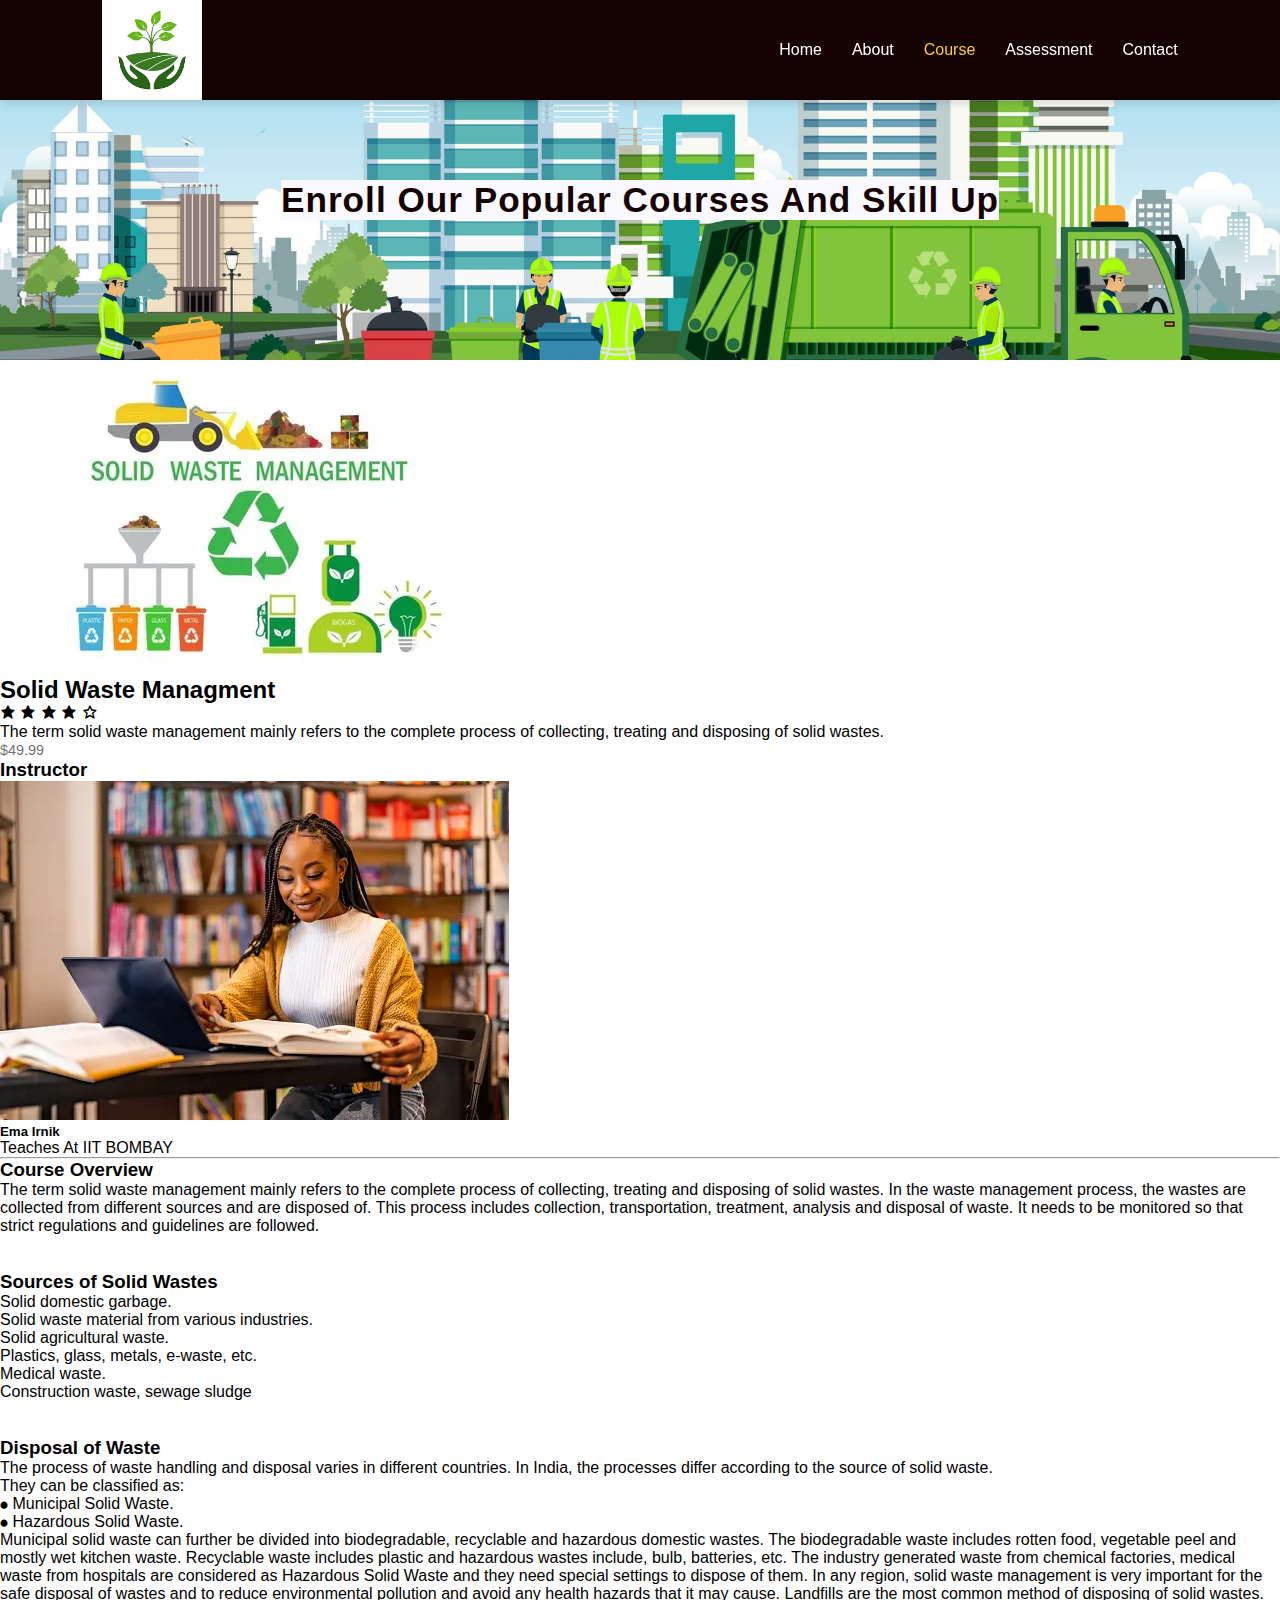
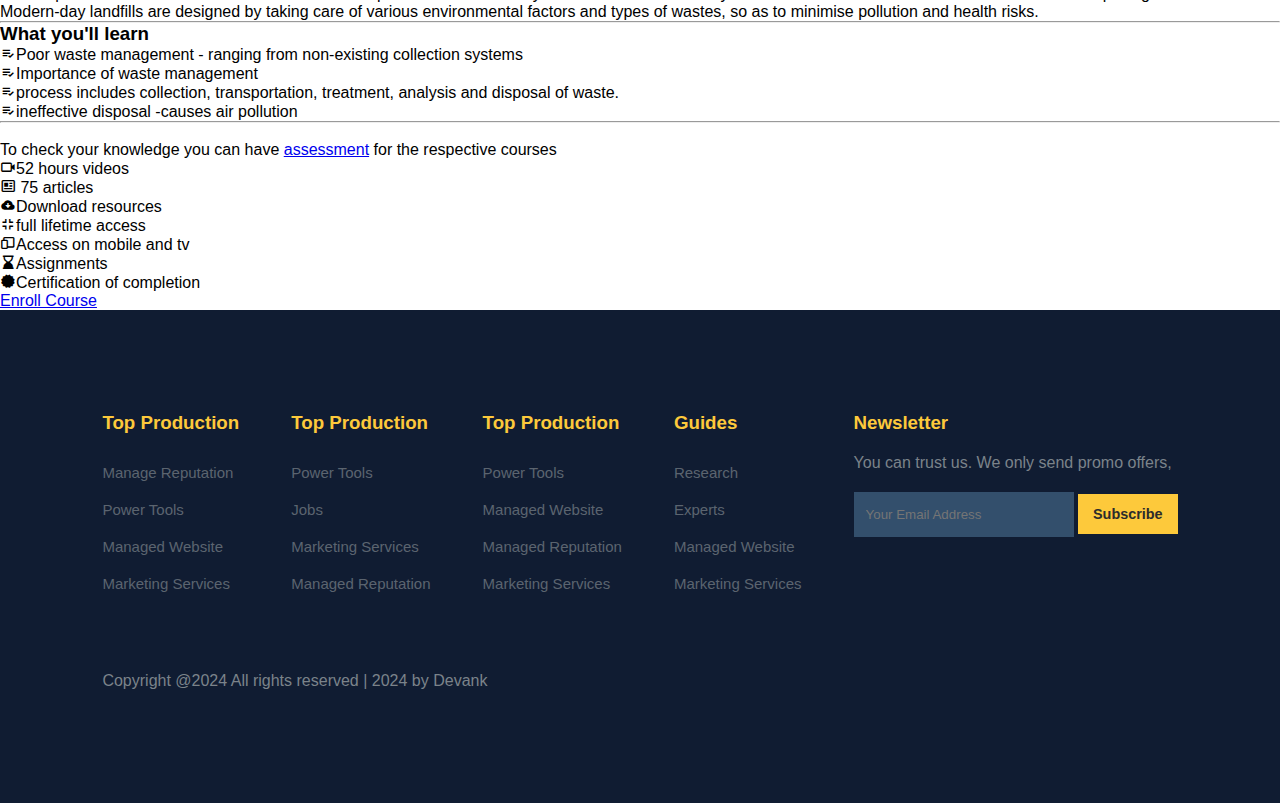
<file: courseinner.html>
<!DOCTYPE html>
<html lang="en">
<head>
    <meta charset="UTF-8">
    <meta name="viewport" content="width=device-width, initial-scale=1.0">
    <title>Document</title>
    <link href='https://unpkg.com/boxicons@2.1.4/css/boxicons.min.css' rel='stylesheet'>
    <link rel="stylesheet" href="sty.css">
</head>
<body>
    <nav>
        <img src="de5.jpg">
        <div class="navigation">
            <ul>
                <li><a href="index.html">Home</a></li>
                <li><a href="about.html">About</a></li>
                <li><a class="active" href="course.html">Course</a></li>
                <li><a href="assign.html">Assessment </a></li>
                <li><a href="contact.html">Contact</a></li>
            </ul>
        </div>
    </nav>

    <section id="about-home">
        <h1>Enroll Our Popular Courses And Skill Up</h1>        
    </section>
        
    <section id="course-inner">
        <div class="overview">
            <img class="course-img" src="de2.webp" alt="">
            <div class="course-head">
                <div class="c-name">
                    <h2>Solid Waste Managment</h2>
                    <div class="star">
                        <i class='bx bxs-star'></i>
                        <i class='bx bxs-star'></i>
                        <i class='bx bxs-star'></i>
                        <i class='bx bxs-star'></i>
                        <i class='bx bx-star'></i>
                        
                    </div>
                    <p>The term solid waste management mainly refers to the complete process of collecting, treating and disposing of solid wastes.</p>
                </div>
                <span>$49.99</span>
            </div>
            <h3>Instructor</h3>
            <div class="tutor">
                <img src="a2.webp" alt="">
                <div class="tutor-det">
                    <h5>Ema Irnik</h5>
                    <p>Teaches At IIT BOMBAY</p>
                </div>
            </div>
            <hr>
            <h3> Course Overview</h3>
            <p>The term solid waste management mainly refers to the complete process of collecting, treating and disposing of solid wastes.

                In the waste management process, the wastes are collected from different sources and are disposed of. This process includes collection, transportation, treatment, analysis and disposal of waste. It needs to be monitored so that strict regulations and guidelines are followed.<br><br><br>
                <h3>Sources of Solid Wastes</h3>
                <ul>
                <li>Solid domestic garbage.</li>
                <li>Solid waste material from various industries.</li>
                <li>Solid agricultural waste.</li>
                <li>Plastics, glass, metals, e-waste, etc.</li>
                <li>Medical waste.</li>
                <li>Construction waste, sewage sludge</li>
                </ul>
                <br><br>
                <h3>Disposal of Waste</h3>
The process of waste handling and disposal varies in different countries. In India, the processes differ according to the source of solid waste. <br>They can be classified as:<br>

⦁ Municipal Solid Waste.<br>
⦁ Hazardous Solid Waste.<br>

Municipal solid waste can further be divided into biodegradable, recyclable and hazardous domestic wastes. The biodegradable waste includes rotten food, vegetable peel and mostly wet kitchen waste. Recyclable waste includes plastic and hazardous wastes include, bulb, batteries, etc.

The industry generated waste from chemical factories, medical waste from hospitals are considered as Hazardous Solid Waste and they need special settings to dispose of them.

In any region, solid waste management is very important for the safe disposal of wastes and to reduce environmental pollution and avoid any health hazards that it may cause.

Landfills are the most common method of disposing of solid wastes. Modern-day landfills are designed by taking care of various environmental factors and types of wastes, so as to minimise pollution and health risks. 
            </p>
            <hr>
            <h3>What you'll learn</h3>
            <div class="learn">
                <p><i class='bx bx-list-check' ></i>Poor waste management - ranging from non-existing collection systems</p>
                <p><i class='bx bx-list-check' ></i>Importance of waste management</p>
                <p><i class='bx bx-list-check' ></i>process includes collection, transportation, treatment, analysis and disposal of waste.</p>
                <p><i class='bx bx-list-check' ></i>ineffective disposal -causes air pollution</p>
            </div>
            <hr><br>
            <p>To check your knowledge you can have <a href="assessment"> assessment</a> for the respective courses</p>
        </div>
    </div>
        <div class="enroll">
            <p><i class='bx bx-video'></i>52 hours videos</p>
            <p><i class='bx bx-news'></i> 75 articles</p>
            <p><i class='bx bxs-cloud-download'></i>Download resources</p>
            <p><i class='bx bx-exit-fullscreen' ></i>full lifetime access</p>
            <p><i class='bx bx-devices' ></i>Access on mobile and tv</p>
            <p><i class='bx bxs-hourglass-bottom' ></i>Assignments</p>
            <p><i class='bx bxs-certification' ></i>Certification  of completion</p>
            <div class="enroll-btn">
                <a class="blue" href="#"> Enroll Course</a>
            </div>
        </div>
    </section>
    
    <footer>
        <div class="footer-col">
            <h3>Top Production</h3>            
            <li>Manage Reputation</li>
            <li> Power Tools</li>
            <li>Managed Website</li>
            <li>Marketing Services</li>            
        </div>

        <div class="footer-col">
            <h3>Top Production</h3>
            <li> Power Tools</li>            
            <li>Jobs</li>
            <li>Marketing Services</li>
            <li>Managed Reputation</li>                       
        </div>

        <div class="footer-col">
            <h3>Top Production</h3>
            <li> Power Tools</li>            
            <li>Managed Website</li>
            <li>Managed Reputation</li>   
            <li>Marketing Services</li>                    
        </div>

        <div class="footer-col">
            <h3>Guides </h3>            
            <li>Research</li>
            <li>Experts</li>
            <li>Managed Website</li>   
            <li>Marketing Services</li>                    
        </div>

        <div class="footer-col">
            <h3>Newsletter</h3>
            <p>You can trust us. We only send promo offers,</p>
            <div class="subscribe">
                <input type="text" placeholder="Your Email Address">
                <a href="#" class="yellow">Subscribe</a>
            </div>
        </div>
        <div class="copyright">
            <p>Copyright @2024 All rights reserved | 2024 by Devank</p>
            <div class="pro-links">
                <i class='bx bxl-facebook'></i>
                <i class='bx bxl-instagram' ></i>
                <i class='bx bxl-linkedin' ></i>
            </div>

        </div>
    </footer>
</body>
</html>
</file>
<file: sty.css>
* {
  margin: 0;
  padding: 0;
  box-sizing: border-box;
}
body {
  font-family: "poppins", sans-serif;
}
h1 {
  font-size: 2.5rem;
  font-weight: 700;
  color: rgb(35, 35, 85);
}
span {
  font-size: 0.9rem;
  color: #757375;
}
h6 {
  font-size: 1.1rem;
  color: rgb(24, 24, 49);
}
nav {
  position: fixed;
  top: 0;
  width: 100%;
  background-color: rgb(24, 24, 49); /* Added background color */
  display: flex;
  flex-direction: row;
  justify-content: space-between;
  align-items: center;
  padding: 0vw 8vw;
  box-shadow: 2px 2px 10px rgba(0, 0, 0, 0.15);
  z-index: 999;
  animation: slide-in 0.5s ease-out forwards; /* Added animation */
}
nav img {
  width: 100px;
  cursor: pointer;
}
nav .navigation ul {
  display: flex;
  justify-content: flex-end;
  align-items: center;
}
nav .navigation ul li {
  list-style: none;
  margin-left: 30px;
}
nav .navigation ul li a {
  text-decoration: none;
  color: #fff; /* Changed color to white */
  font-size: 16px;
  font-weight: 500;
  transition: 0.3s ease;
}
@keyframes slide-in {
  0% {
    transform: translateY(-100%);
  }
  100% {
    transform: translateY(0);
  }
}
nav {
  position: fixed;
  top: 0;
  width: 100%;
  background-color: #140101; /* Updated background color */
  display: flex;
  flex-direction: row;
  justify-content: space-between;
  align-items: center;
  padding: 0vw 8vw;
  box-shadow: 2px 2px 10px rgba(0, 0, 0, 0.15);
  z-index: 999;
  animation: slide-in 0.5s ease-out forwards;
}
nav .navigation ul li a.active,
nav .navigation ul li a:hover {
  color: #fdc93b;
}
.trust-img {
  display: flex;
  height: 10rem;
  gap: 8rem;
  width: 500rem;
  flex-direction: row;
}
.trust-img img:hover {
  animation: slide-in 0.5s;
}
#home {
  background-image: url("va.jpg");
  width: 100%;
  height: 100vh;
  background-size: cover;
  background-position: center;
  display: flex;
  flex-direction: column;
  justify-content: center;
  align-items: center;
  text-align: center;
  padding-top: 40px;
}
#home h1 {
  color: #fff; /* Updated color */
  background-color: #fdc93b;
  font-size: 2.2rem;
  letter-spacing: 1px;
  padding: 10px 20px;
  border-radius: 5px;
  margin-bottom: 20px;
}
#home h3 {
  color: #fff; /* Updated color */
  background-color: #fdc93b;
  font-size: 2.2rem;
  letter-spacing: 1px;
  padding: 10px 20px;
  border-radius: 5px;
  margin-bottom: 20px;
}
#home p {
  color: #fff; /* Updated color */
  font-size: 2.5rem;
  background-color: #fdc93b;
  letter-spacing: 1px;
  border-right: 5px solid;
  width: 0;
  white-space: nowrap;
  overflow: hidden;
  animation: typing 2s steps(7), cursor 0.4s step-end infinite alternate;
}
@keyframes typing {
  from {
    width: 0;
  }
  to {
    width: 100%;
  }
}
#home .btn {
  margin-top: 30px;
}
#home a {
  text-decoration: none;
  font-size: 0.9rem;
  padding: 13px 35px;
  background-color: #fff;
  font-weight: 600;
  border-radius: 5px;
  color: #140101; /* Updated color */
} /* Added animation for the home page elements */
@keyframes fade-in {
  0% {
    opacity: 0;
  }
  100% {
    opacity: 1;
  }
}
#home h1,
#home h3,
#home p {
  animation: fade-in 1s ease-out forwards;
}
#home .btn {
  animation: fade-in 1s ease-out forwards;
}
#home a {
  animation: fade-in 1s ease-out forwards;
}

#home a.blue {
  color: #fff;
  background: rgb(21, 21, 100);
  transition: 0.3s ease;
}
#home a.blue:hover {
  color: rgb(21, 21, 100);
  background: #fff;
}
#home a.yellow {
  color: #fff;
  background: #fdc93b;
  transition: 0.3s ease;
}
#home a.yellow:hover {
  color: #fdc93b;
  background: #fff;
}
#features {
  padding: 5vw 8vw 0 8vw;
  text-align: center;
}
#features .fea-base {
  display: grid;
  grid-template-columns: repeat(auto-fit, minmax(320px, 1fr));
  grid-gap: 1rem;
  margin-top: 50px;
}
#features .fea-box {
  background: #f9f9ff;
  text-align: start;
}
#features .fea-box i {
  font-size: 2.3rem;
  color: rgb(44, 44, 80);
}
#features .fea-box h3 {
  font-size: 1.2rem;
  font-weight: 600;
  color: rgb(46, 44, 59);
  padding: 13px 0 7px 0;
}
#features .fea-box p {
  font-size: 1rem;
  font-weight: 400;
  color: rgb(70, 70, 87);
}

/*courses */
#course {
  padding: 8vw 8vw 8vw 8vw;
  text-align: center;
  background-color: bisque;
}
#course .course-box {
  display: grid;
  grid-template-columns: repeat(auto-fit, minmax(320px, 1fr));
  grid-gap: 1rem;
  margin-top: 50px;
}
#course .courses {
  text-align: start;
  background-color: #f9f9ff;
  height: 100%;
  position: relative;
  transition: transform 0.3s ease-out;
}
#course .courses:hover,
#course .courses:active {
  transform: translateY(-5px);
  color: purple;
}
#course .courses img {
  width: 100%;
  height: 60%;
  background-size: cover;
  background-position: center;
}
#course .courses .details {
  padding: 15px 15px 0 15px;
}
#course .courses .details i {
  color: #fdc93b;
  font-size: 0.9rem;
}
#course .courses .cost {
  background-color: rgb(74, 74, 136);
  color: #fff;
  line-height: 70px;
  width: 70px;
  height: 70px;
  text-align: center;
  border-radius: 50%;
  position: absolute;
  right: 15px;
  bottom: 100px;
}
#registration {
  padding: 6vw 8vw 6vw 8vw;
  background-image: linear-gradient(to right, #4e54c8, #8f94f9);
  width: 100%;
  height: 100%;
  background-size: cover;
  background-position: center;
  display: flex;
  justify-content: space-between;
  align-items: center;
}
#registration .reminder {
  color: #fff;
}
#registration .reminder h1 {
  color: #fff;
}
#registration .reminder .time {
  display: flex;
  margin-top: 40px;
}
#registration .reminder .time .date {
  text-align: center;
  padding: 13px 33px;
  background: rgba(255, 255, 255, 0.2);
  -webkit-backdrop-filter: blur(4px);
  backdrop-filter: blur(4px);
  box-shadow: 0 8px 32px 0 rgba(31, 38, 135, 0.37);
  border-radius: 5px;
  margin: 0 5px 10px 5px;
  border: 1px solid rgba(255, 255, 255, 0.18);
  font-size: 1.1rem;
  font-weight: 660;
  transition: transform 0.3s ease-out;
}
#registration .reminder .time .date:hover {
  transform: translateY(-5px);
}
#registration .form {
  background: #fff;
  border-radius: 8px;
  display: flex;
  flex-direction: column;
  padding: 40px;
  box-shadow: 0 8px 32px 0 rgba(31, 38, 135, 0.37);
}
#registration .form input {
  margin: 15px 0;
  padding: 15px 10px;
  border: 1px solid rgb(84, 40, 241);
  outline: none;
}
#registration .form input::placeholder {
  color: #413c3c;
  font-weight: 500;
  font-size: 0.9rem;
}
#registration .form .btn {
  margin-top: 20px;
}
#registration .form button.yellow {
  text-decoration: none;
  font-size: 0.9rem;
  padding: 13px 35px;
  background-color: #fff;
  font-weight: 600;
  border-radius: 5px;
  color: #fff;
  background: #fdc93b;
  transition: 0.3s ease;
}
#registration .form button.yellow:hover {
  color: rgb(21, 21, 100);
  background: #fff;
}

#experts {
  padding: 8vw 8vw 8vw 8vw;
  text-align: center;
}
#experts .expert-box {
  display: grid;
  grid-template-columns: repeat(auto-fit, minmax(250px, 1fr));
  grid-gap: 1rem;
  margin-top: 50px;
  transition: transform 0.3s ease-out;
}
#experts .expert-box:hover {
  transform: translateY(-5px);
}
#experts .expert-box .profile {
  background: #fafaf1;
  padding: 30px 10px;
  box-shadow: 0 8px 32px 0 rgba(31, 38, 135, 0.37);
}
.pro-links {
  margin-top: 10px;
  opacity: 0;
  transition: opacity 0.3s ease-out;
}
#experts .expert-box:hover .pro-links {
  opacity: 1;
}
.pro-links i {
  padding: 10px 13px;
  border: 1px solid #334f6c;
  cursor: pointer;
  color: #334f6c;
  transition: 0.3s ease;
}
.pro-links i:hover {
  background: #334f6c;
  color: #fff;
  border: 1px solid #334f6c;
}
footer {
  padding: 8vw;
  background-color: #101c32;
  display: flex;
  justify-content: space-between;
  align-items: flex-start;
  flex-wrap: wrap;
  color: #fff;
}
footer .footer-col {
  padding-bottom: 40px;
}
footer h3 {
  color: #fdc93b;
  font-weight: 600;
  padding-bottom: 20px;
}
footer li {
  list-style: none;
  color: #7b838a;
  padding: 10px 0;
  font-size: 15px;
  cursor: pointer;
  transition: 0.3s ease;
  opacity: 0.7;
}
footer li:hover {
  color: #fdc93b;
  opacity: 1;
}
footer p {
  color: #7b838a;
}
footer .subscribe {
  margin-top: 20px;
}
footer input {
  width: 220px;
  padding: 15px 12px;
  background: #334f6c;
  border: none;
  outline: none;
  color: #fff;
  transition: 0.3s ease;
}
footer input:focus {
  box-shadow: 0 0 5px #fdc93b;
}
footer .subscribe a {
  text-decoration: none;
  font-size: 0.9rem;
  padding: 12px 15px;
  background-color: #fff;
  font-weight: 600;
  transition: 0.3s ease;
}
footer .subscribe a.yellow {
  color: #2c2c2c;
  background: #fdc93b;
}
footer .subscribe a.yellow:hover {
  color: rgb(21, 21, 100);
  background: #fff;
}
footer .copyright {
  margin-top: 20px;
  display: flex;
  justify-content: space-between;
  align-items: center;
  width: 100%;
  flex-wrap: wrap;
}
footer.copyright p {
  color: #fff;
}
footer .copyright .pro-links {
  margin-top: 0px;
}
footer .copyright .pro-links i {
  background-color: #5f7185;
  color: #fff;
  transition: 0.3s ease;
}
footer .copyright .pro-links i:hover {
  background-color: #fdc93b;
  color: #2c2c2c;
}

/* about*/

#about-home {
  background-image: url("va.jpg");
  width: 100%;
  height: 40vh;
  background-size: cover;
  background-position: center;
  display: flex;
  flex-direction: column;
  justify-content: center;
  align-items: center;
  text-align: center;
  padding-top: 40px;
  animation: fade-in 2s ease-out forwards;
}
@keyframes fade-in {
  0% {
    opacity: 0;
    transform: translateY(-20px);
  }
  100% {
    opacity: 1;
    transform: translateY(0);
  }
}
#about-home h1 {
  background-color: #f9f9ff;
  color: #150101;
  font-size: 2.2rem;
  letter-spacing: 1px;
  animation: slide-in 2s ease-out forwards;
}
@keyframes slide-in {
  0% {
    transform: translateX(-100px);
    opacity: 0;
  }
  100% {
    transform: translateX(0);
    opacity: 1;
  }
}
#about-container {
  display: flex;
  align-items: center;
  padding: 8vw 8vw 2vw 8vw;
  background-color: #f9f9ff;
  animation: fade-in 2s ease-out forwards;
}
#about-container .about-img {
  display: flex;
  justify-content: space-between;
  align-items: center;
  animation: fade-in 2s ease-out forwards;
}
#about-container .about-img img {
  height: 500px;
  animation: rotate 10s linear infinite;
}
@keyframes rotate {
  0% {
    transform: rotate(0deg);
  }
  100% {
    transform: rotate(360deg);
  }
}
#about-container .about-text {
  width: 40%;
  margin-left: auto;
  animation: fade-in 2s ease-out forwards;
}
#about-container .about-text h2 {
  color: #29303b;
  padding-bottom: 15px;
  animation: slide-in 2s ease-out forwards;
}
#about-container .about-text p {
  color: #686f7a;
  font-weight: 300;
  animation: fade-in 2s ease-out forwards;
}
#about-container .about-text .about-fe {
  display: flex;
  justify-content: space-between;
  align-items: flex-start;
  margin-top: 30px;
  animation: fade-in 2s ease-out forwards;
}
#about-container .about-text .about-fe img {
  width: 50px;
  background-size: cover;
  background-position: center;
  margin-right: 20px;
  animation: pulse 2s infinite;
}
@keyframes pulse {
  0% {
    transform: scale(1);
  }
  50% {
    transform: scale(1.1);
  }
  100% {
    transform: scale(1);
  }
}
#about-container .about-text .about-fe .fe-text {
  width: 90%;
  animation: fade-in 2s ease-out forwards;
}
#about-container .about-text .about-fe .fe-text h5 {
  font-size: 16px;
  color: #29303b;
  animation: slide-in 2s ease-out forwards;
}
#about-container .about-text .about-fe .fe-text p {
  color: #686f7a;
  font-weight: 300;
  animation: fade-in 2s ease-out forwards;
}
</file>
